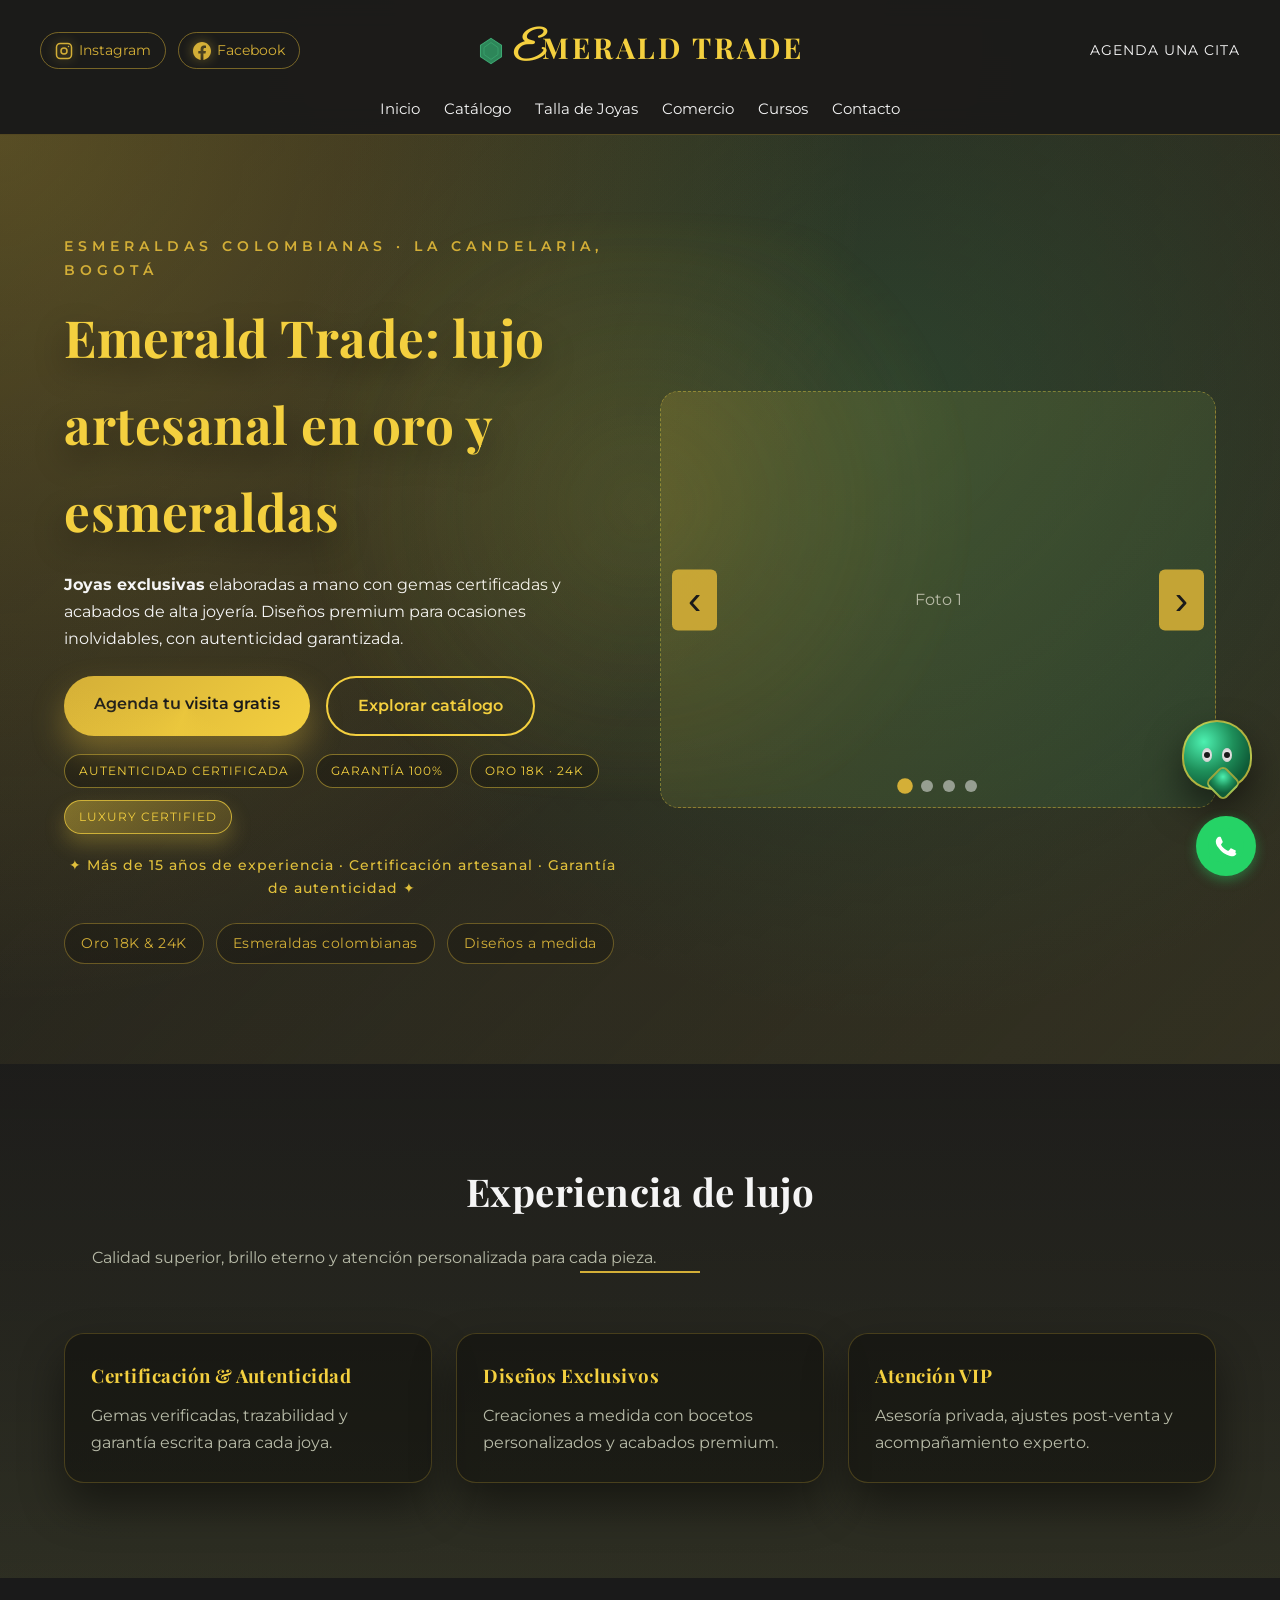
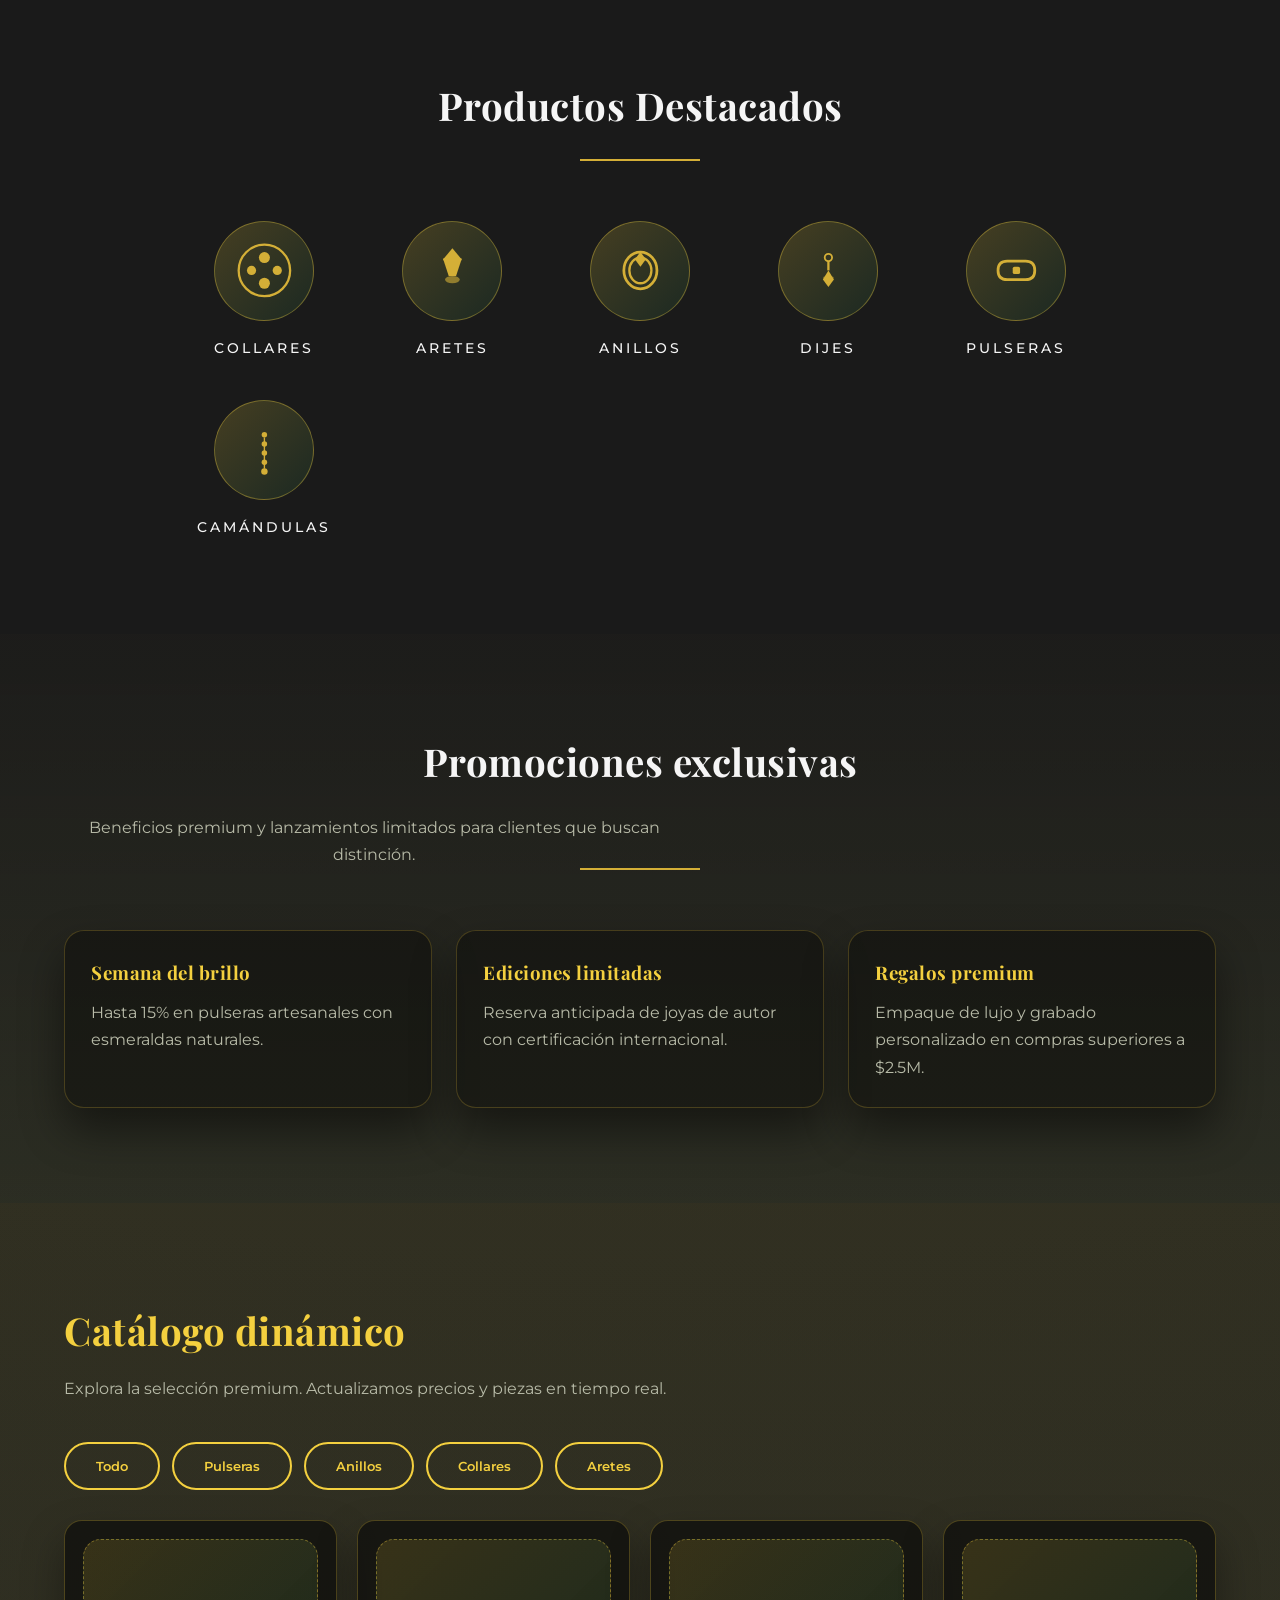
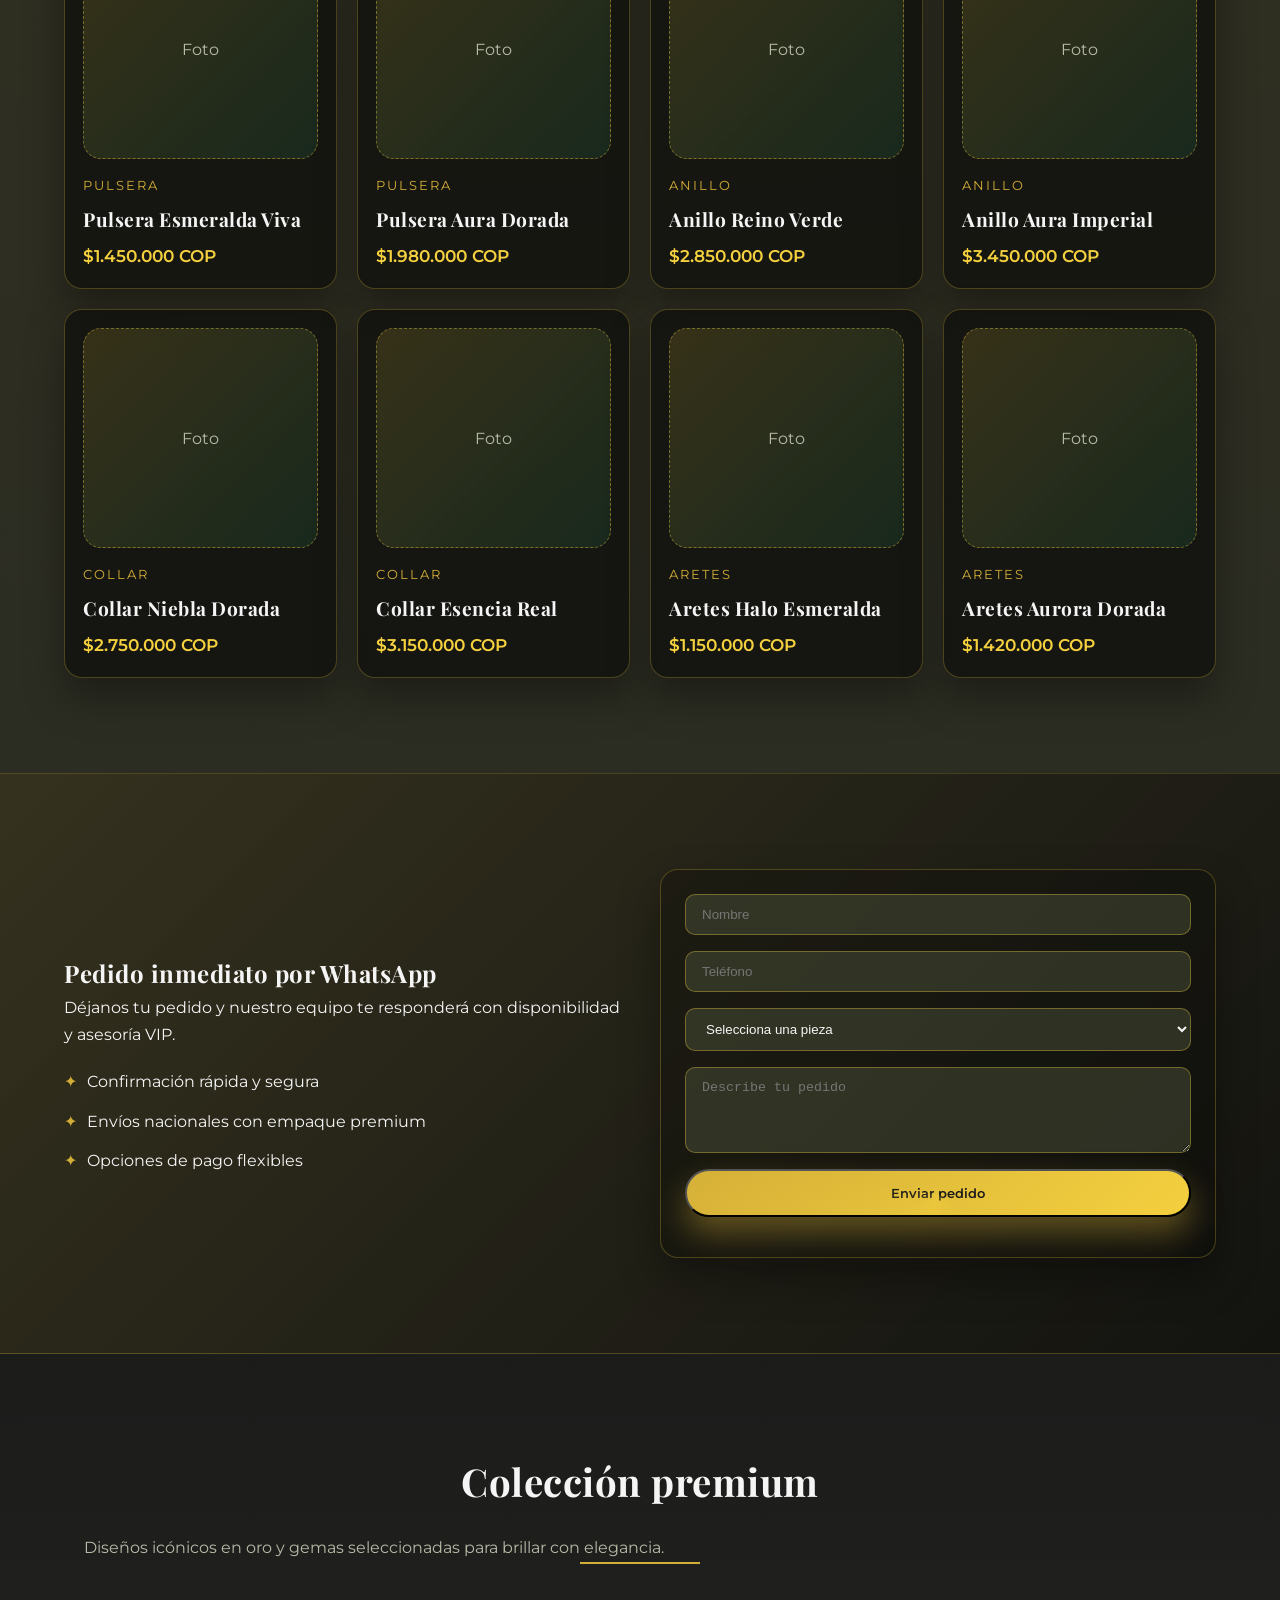
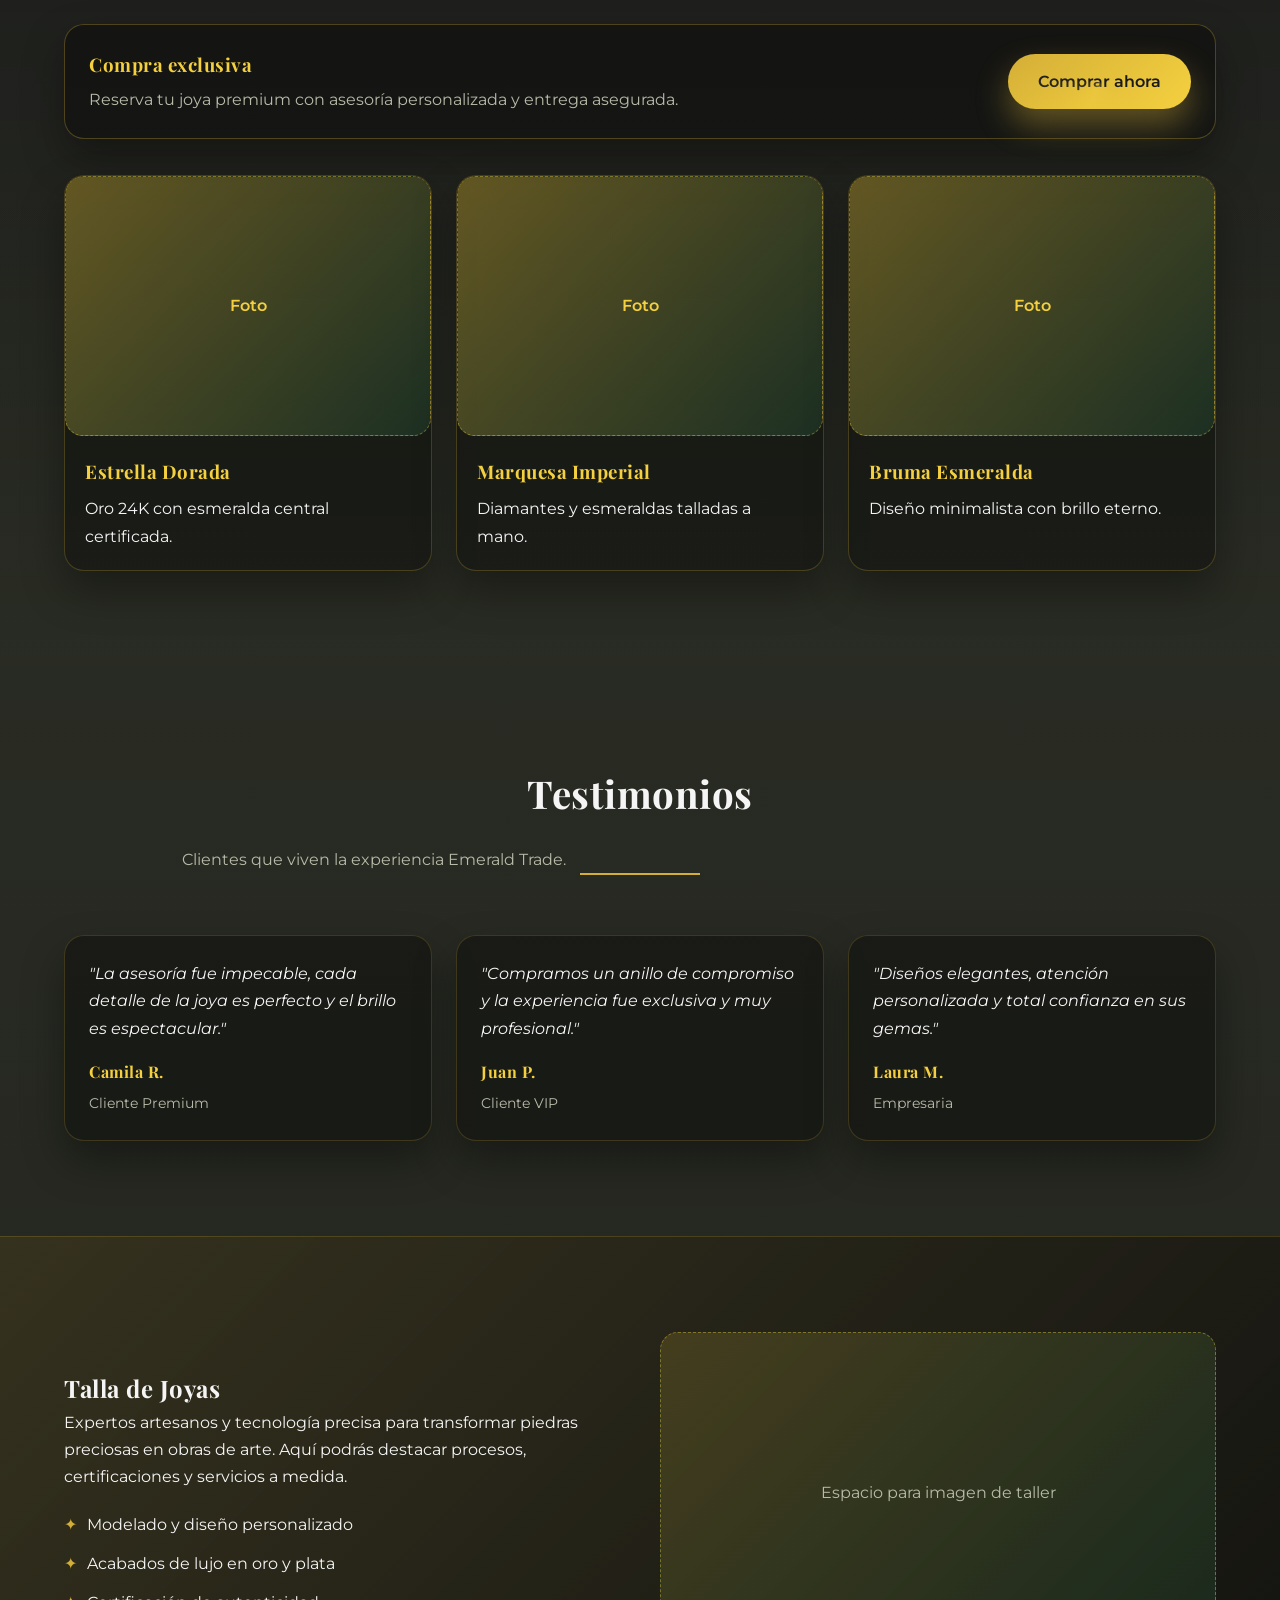
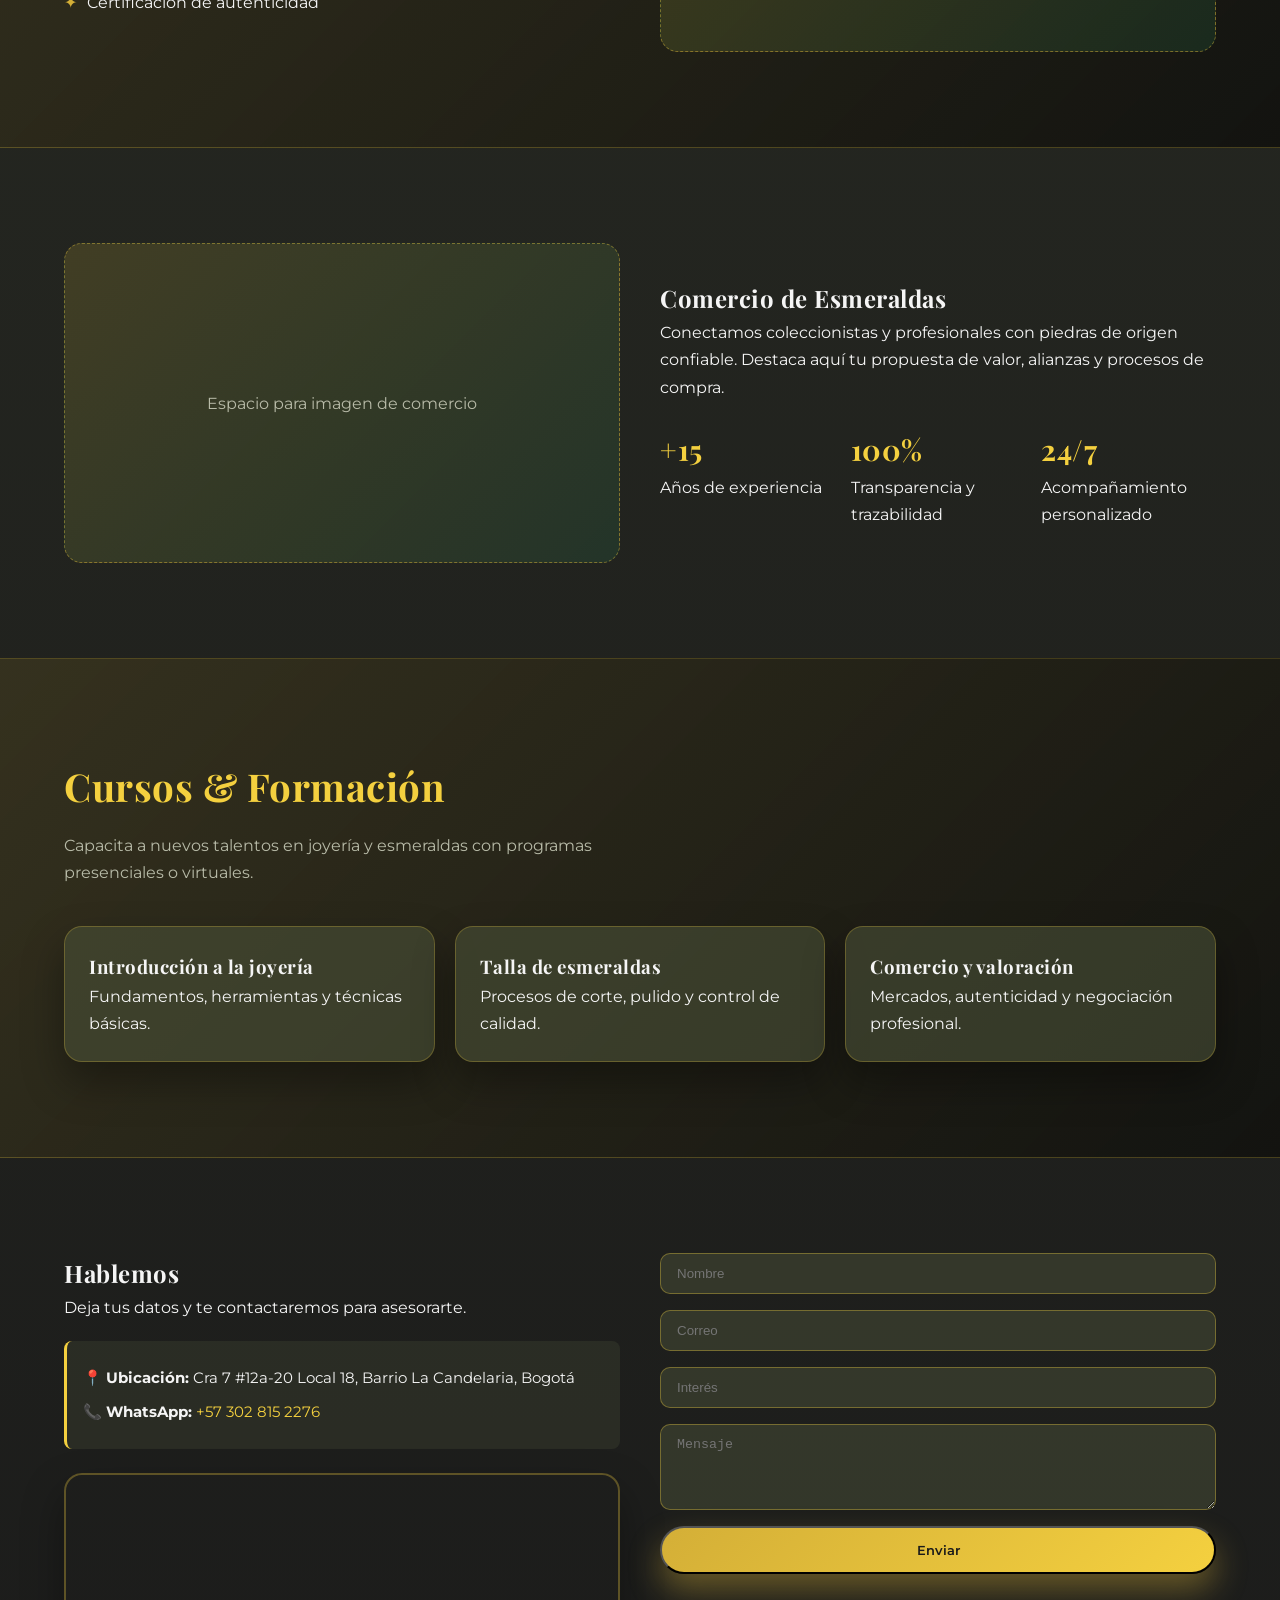
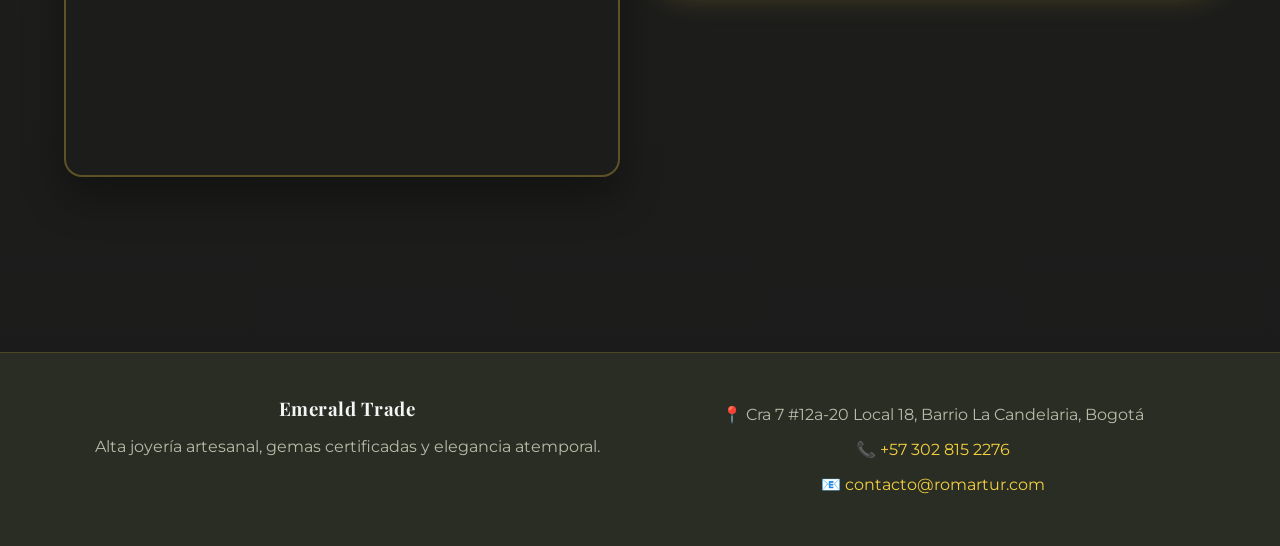
<file: index.html>
<!DOCTYPE html>
<html lang="es">
<head>
  <meta charset="UTF-8" />
  <meta name="viewport" content="width=device-width, initial-scale=1.0" />
  
  <!-- SEO Meta Tags -->
  <title>Emerald Trade | Joyería, Esmeraldas y Cursos en Bogotá | La Candelaria</title>
  <meta name="description" content="Emerald Trade - Expertos en talla de joyas, comercio de esmeraldas colombianas y cursos de joyería. Ubicados en La Candelaria, Bogotá. Cra 7 #12a-20 Local 18." />
  <meta name="keywords" content="joyería bogotá, esmeraldas colombianas, talla de joyas, cursos joyería, anillos, collares, aretes, dijes, pulseras, camándulas, la candelaria, joyería artesanal" />
  <meta name="author" content="Emerald Trade" />
  <meta name="robots" content="index, follow" />
  <link rel="canonical" href="https://romartur.vercel.app" />
  <link rel="sitemap" type="application/xml" title="Sitemap" href="/sitemap.xml" />
  
  <!-- Open Graph / Facebook -->
  <meta property="og:type" content="website" />
  <meta property="og:url" content="https://romartur.vercel.app" />
  <meta property="og:title" content="Emerald Trade | Joyería y Esmeraldas en Bogotá" />
  <meta property="og:description" content="Talla de joyas, comercio de esmeraldas colombianas y cursos profesionales. Visítanos en La Candelaria, Bogotá." />
  <meta property="og:image" content="https://romartur.vercel.app/og-image.jpg" />
  <meta property="og:locale" content="es_CO" />
  <meta property="og:site_name" content="Emerald Trade" />
  
  <!-- Twitter -->
  <meta name="twitter:card" content="summary_large_image" />
  <meta name="twitter:url" content="https://romartur.vercel.app" />
  <meta name="twitter:title" content="Emerald Trade | Joyería y Esmeraldas en Bogotá" />
  <meta name="twitter:description" content="Talla de joyas, comercio de esmeraldas colombianas y cursos profesionales en La Candelaria, Bogotá." />
  <meta name="twitter:image" content="https://romartur.vercel.app/og-image.jpg" />
  
  <!-- Additional Meta Tags -->
  <meta name="theme-color" content="#6B7456" />
  <meta name="apple-mobile-web-app-capable" content="yes" />
  <meta name="apple-mobile-web-app-status-bar-style" content="black-translucent" />
  <meta name="format-detection" content="telephone=no" />
  
  <!-- Geo Tags -->
  <meta name="geo.region" content="CO-DC" />
  <meta name="geo.placename" content="Bogotá" />
  <meta name="geo.position" content="4.5979;-74.072" />
  <meta name="ICBM" content="4.5979, -74.072" />
  
  <!-- Favicons -->
  <link rel="icon" type="image/svg+xml" href="favicon.svg" />
  <link rel="preload" href="css/styles.css" as="style" />
  <link rel="dns-prefetch" href="https://fonts.googleapis.com" />
  <link rel="dns-prefetch" href="https://fonts.gstatic.com" />
  
  <link rel="preconnect" href="https://fonts.googleapis.com" />
  <link rel="preconnect" href="https://fonts.gstatic.com" crossorigin />
  <link
    href="https://fonts.googleapis.com/css2?family=Bebas+Neue&family=Great+Vibes&family=Montserrat:wght@300;400;500;600&family=Playfair+Display:wght@400;500;600;700&display=swap"
    rel="stylesheet"
    media="print"
    onload="this.media='all'"
  />
  <noscript>
    <link
      href="https://fonts.googleapis.com/css2?family=Bebas+Neue&family=Great+Vibes&family=Montserrat:wght@300;400;500;600&family=Playfair+Display:wght@400;500;600;700&display=swap"
      rel="stylesheet"
    />
  </noscript>
  <link rel="stylesheet" href="css/styles.css" />
  
  <!-- Google Analytics -->
  <script async src="https://www.googletagmanager.com/gtag/js?id=G-XXXXXXXXXX"></script>
  <script>
    window.dataLayer = window.dataLayer || [];
    function gtag(){dataLayer.push(arguments);}
    gtag('js', new Date());
    gtag('config', 'G-XXXXXXXXXX', {
      'anonymize_ip': true,
      'cookie_flags': 'SameSite=None;Secure'
    });
  </script>
  
  <!-- JSON-LD Schema Markup for Local Business -->
  <script type="application/ld+json">
  {
    "@context": "https://schema.org",
    "@type": "JewelryStore",
    "name": "Emerald Trade",
    "description": "Expertos en talla de joyas, comercio de esmeraldas colombianas y cursos de joyería en Bogotá",
    "image": "https://romartur.vercel.app/og-image.jpg",
    "logo": "https://romartur.vercel.app/favicon.svg",
    "url": "https://romartur.vercel.app",
    "telephone": "+573028152276",
    "email": "contacto@romartur.com",
    "address": {
      "@type": "PostalAddress",
      "streetAddress": "Cra 7 #12a-20 Local 18",
      "addressLocality": "Bogotá",
      "addressRegion": "Cundinamarca",
      "postalCode": "111711",
      "addressCountry": "CO"
    },
    "geo": {
      "@type": "GeoCoordinates",
      "latitude": "4.5979",
      "longitude": "-74.072"
    },
    "openingHoursSpecification": [
      {
        "@type": "OpeningHoursSpecification",
        "dayOfWeek": ["Monday", "Tuesday", "Wednesday", "Thursday", "Friday"],
        "opens": "09:00",
        "closes": "18:00"
      },
      {
        "@type": "OpeningHoursSpecification",
        "dayOfWeek": "Saturday",
        "opens": "09:00",
        "closes": "14:00"
      }
    ],
    "priceRange": "$$",
    "currenciesAccepted": "COP",
    "paymentAccepted": "Cash, Credit Card, Debit Card",
    "areaServed": {
      "@type": "City",
      "name": "Bogotá"
    },
    "sameAs": [
      "https://instagram.com/romartur",
      "https://facebook.com/romartur"
    ],
    "hasOfferCatalog": {
      "@type": "OfferCatalog",
      "name": "Catálogo de Joyas y Esmeraldas",
      "itemListElement": [
        {
          "@type": "Offer",
          "itemOffered": {
            "@type": "Product",
            "name": "Anillos de Esmeralda",
            "description": "Anillos artesanales con esmeraldas colombianas auténticas"
          }
        },
        {
          "@type": "Offer",
          "itemOffered": {
            "@type": "Product",
            "name": "Collares",
            "description": "Collares de oro y plata con piedras preciosas"
          }
        },
        {
          "@type": "Offer",
          "itemOffered": {
            "@type": "Product",
            "name": "Aretes",
            "description": "Aretes elegantes con diseños únicos"
          }
        }
      ]
    },
    "makesOffer": [
      {
        "@type": "Offer",
        "itemOffered": {
          "@type": "Service",
          "name": "Talla de Joyas",
          "description": "Servicio profesional de talla y diseño de joyas a medida"
        }
      },
      {
        "@type": "Offer",
        "itemOffered": {
          "@type": "EducationalOccupationalProgram",
          "name": "Cursos de Joyería",
          "description": "Formación profesional en joyería y trabajo con esmeraldas",
          "provider": {
            "@type": "Organization",
            "name": "Emerald Trade"
          }
        }
      }
    ],
    "aggregateRating": {
      "@type": "AggregateRating",
      "ratingValue": "4.8",
      "reviewCount": "47"
    }
  }
  </script>
</head>
<body>
  <header class="site-header">
    <div class="container header-content">
      <div class="header-top">
        <div class="header-actions">
          <div class="social-links">
            <a href="https://instagram.com/romartur" target="_blank" rel="noopener" aria-label="Instagram">
              <svg viewBox="0 0 24 24" fill="none" xmlns="http://www.w3.org/2000/svg">
                <rect x="2" y="2" width="20" height="20" rx="5" stroke="currentColor" stroke-width="2"/>
                <circle cx="12" cy="12" r="4" stroke="currentColor" stroke-width="2"/>
                <circle cx="18" cy="6" r="1" fill="currentColor"/>
              </svg>
              <span>Instagram</span>
            </a>
            <a href="https://facebook.com/romartur" target="_blank" rel="noopener" aria-label="Facebook">
              <svg viewBox="0 0 24 24" fill="none" xmlns="http://www.w3.org/2000/svg">
                <path d="M24 12C24 5.37258 18.6274 0 12 0C5.37258 0 0 5.37258 0 12C0 17.9895 4.3882 22.954 10.125 23.8542V15.4688H7.07812V12H10.125V9.35625C10.125 6.34875 11.9166 4.6875 14.6576 4.6875C15.9701 4.6875 17.3438 4.92188 17.3438 4.92188V7.875H15.8306C14.34 7.875 13.875 8.80008 13.875 9.75V12H17.2031L16.6711 15.4688H13.875V23.8542C19.6118 22.954 24 17.9895 24 12Z" fill="currentColor"/>
              </svg>
              <span>Facebook</span>
            </a>
          </div>
        </div>
        <div class="logo">
          <svg class="logo-diamond" viewBox="0 0 40 40" fill="none" xmlns="http://www.w3.org/2000/svg">
            <path d="M20 2 L35 12 L35 28 L20 38 L5 28 L5 12 Z" fill="#2d8659" stroke="#3da872" stroke-width="1.5"/>
            <path d="M20 8 L30 15 L30 25 L20 32 L10 25 L10 15 Z" fill="none" stroke="#3da872" stroke-width="1"/>
          </svg>
          <span class="logo-text">
            <span class="logo-r">E</span><span class="logo-rest">MERALD TRADE</span>
          </span>
        </div>
        <div class="header-utility">
          <a class="header-link" href="#contacto">Agenda una cita</a>
        </div>
      </div>
      <nav class="nav">
        <button class="nav-toggle" aria-label="Abrir menú">☰</button>
        <ul class="nav-links">
          <li><a href="#inicio">Inicio</a></li>
          <li><a href="#coleccion">Catálogo</a></li>
          <li><a href="#tallas">Talla de Joyas</a></li>
          <li><a href="#comercio">Comercio</a></li>
          <li><a href="#cursos">Cursos</a></li>
          <li><a href="#contacto">Contacto</a></li>
        </ul>
      </nav>
    </div>
  </header>

  <main id="inicio">
    <section class="hero">
      <div class="container hero-content">
        <div class="hero-text">
          <p class="eyebrow">Esmeraldas Colombianas · La Candelaria, Bogotá</p>
          <h1>Emerald Trade: lujo artesanal en oro y esmeraldas</h1>
          <p>
            <strong>Joyas exclusivas</strong> elaboradas a mano con gemas certificadas y acabados de alta joyería.
            Diseños premium para ocasiones inolvidables, con autenticidad garantizada.
          </p>
          <div class="hero-actions">
            <a class="btn btn-primary btn-animated" href="https://wa.me/573028152276?text=Hola%20Emerald%20Trade,%20quiero%20agendar%20una%20visita%20al%20taller" target="_blank">Agenda tu visita gratis</a>
            <a class="btn btn-secondary" href="#coleccion">Explorar catálogo</a>
          </div>
          <div class="hero-seals">
            <div class="seal">Autenticidad certificada</div>
            <div class="seal">Garantía 100%</div>
            <div class="seal">Oro 18K · 24K</div>
            <div class="seal seal-gold">Luxury Certified</div>
          </div>
          <p class="hero-trust">✦ Más de 15 años de experiencia · Certificación artesanal · Garantía de autenticidad ✦</p>
          <div class="hero-badges">
            <span>Oro 18K & 24K</span>
            <span>Esmeraldas colombianas</span>
            <span>Diseños a medida</span>
          </div>
        </div>
        <div class="carousel">
          <div class="carousel-track">
            <div class="carousel-slide placeholder active" role="img" aria-label="Imagen 1 del carrusel">Foto 1</div>
            <div class="carousel-slide placeholder" role="img" aria-label="Imagen 2 del carrusel" loading="lazy">Foto 2</div>
            <div class="carousel-slide placeholder" role="img" aria-label="Imagen 3 del carrusel" loading="lazy">Foto 3</div>
            <div class="carousel-slide placeholder" role="img" aria-label="Imagen 4 del carrusel" loading="lazy">Foto 4</div>
          </div>
          <button class="carousel-btn carousel-prev" aria-label="Anterior">‹</button>
          <button class="carousel-btn carousel-next" aria-label="Siguiente">›</button>
          <div class="carousel-indicators" role="tablist" aria-label="Indicadores de carrusel">
            <span class="indicator active" data-slide="0" role="tab" aria-label="Ir a imagen 1"></span>
            <span class="indicator" data-slide="1" role="tab" aria-label="Ir a imagen 2"></span>
            <span class="indicator" data-slide="2" role="tab" aria-label="Ir a imagen 3"></span>
            <span class="indicator" data-slide="3" role="tab" aria-label="Ir a imagen 4"></span>
          </div>
        </div>
      </div>
    </section>

    <section id="lujo" class="section luxury-section">
      <div class="container">
        <div class="section-header centered">
          <h2>Experiencia de lujo</h2>
          <p>Calidad superior, brillo eterno y atención personalizada para cada pieza.</p>
          <div class="divider"></div>
        </div>
        <div class="luxury-grid">
          <article class="luxury-card">
            <h3>Certificación & Autenticidad</h3>
            <p>Gemas verificadas, trazabilidad y garantía escrita para cada joya.</p>
          </article>
          <article class="luxury-card">
            <h3>Diseños Exclusivos</h3>
            <p>Creaciones a medida con bocetos personalizados y acabados premium.</p>
          </article>
          <article class="luxury-card">
            <h3>Atención VIP</h3>
            <p>Asesoría privada, ajustes post-venta y acompañamiento experto.</p>
          </article>
        </div>
      </div>
    </section>

    <section id="destacados" class="section featured-section">
      <div class="container">
        <div class="section-header centered">
          <h2>Productos Destacados</h2>
          <div class="divider"></div>
        </div>
        <div class="categories-grid">
          <a href="collares.html" class="category-item">
            <div class="category-icon">
              <svg viewBox="0 0 64 64" fill="none" xmlns="http://www.w3.org/2000/svg">
                <circle cx="32" cy="32" r="28" stroke="currentColor" stroke-width="2.5"/>
                <circle cx="32" cy="18" r="6" fill="currentColor"/>
                <circle cx="18" cy="32" r="5" fill="currentColor"/>
                <circle cx="46" cy="32" r="5" fill="currentColor"/>
                <circle cx="32" cy="46" r="6" fill="currentColor"/>
              </svg>
            </div>
            <p class="category-name">COLLARES</p>
          </a>
          <a href="aretes.html" class="category-item">
            <div class="category-icon">
              <svg viewBox="0 0 64 64" fill="none" xmlns="http://www.w3.org/2000/svg">
                <path d="M32 8 L22 20 L28 38 L36 38 L42 20 Z" fill="currentColor"/>
                <ellipse cx="32" cy="42" rx="8" ry="4" fill="currentColor" opacity="0.6"/>
                <line x1="22" y1="20" x2="42" y2="20" stroke="currentColor" stroke-width="2"/>
              </svg>
            </div>
            <p class="category-name">ARETES</p>
          </a>
          <a href="anillos.html" class="category-item">
            <div class="category-icon">
              <svg viewBox="0 0 64 64" fill="none" xmlns="http://www.w3.org/2000/svg">
                <ellipse cx="32" cy="32" rx="18" ry="20" stroke="currentColor" stroke-width="3"/>
                <ellipse cx="32" cy="32" rx="12" ry="14" stroke="currentColor" stroke-width="2.5"/>
                <path d="M32 12 L38 20 L32 28 L26 20 Z" fill="currentColor"/>
              </svg>
            </div>
            <p class="category-name">ANILLOS</p>
          </a>
          <a href="dijes.html" class="category-item">
            <div class="category-icon">
              <svg viewBox="0 0 64 64" fill="none" xmlns="http://www.w3.org/2000/svg">
                <circle cx="32" cy="18" r="4" stroke="currentColor" stroke-width="2"/>
                <path d="M32 22 L32 32" stroke="currentColor" stroke-width="2.5"/>
                <path d="M32 32 L26 42 L32 50 L38 42 Z" fill="currentColor"/>
                <ellipse cx="32" cy="40" rx="6" ry="2" fill="currentColor" opacity="0.4"/>
              </svg>
            </div>
            <p class="category-name">DIJES</p>
          </a>
          <a href="pulseras.html" class="category-item">
            <div class="category-icon">
              <svg viewBox="0 0 64 64" fill="none" xmlns="http://www.w3.org/2000/svg">
                <path d="M12 32 Q12 22, 22 22 L42 22 Q52 22, 52 32 Q52 42, 42 42 L22 42 Q12 42, 12 32 Z" stroke="currentColor" stroke-width="3" fill="none"/>
                <rect x="28" y="28" width="8" height="8" rx="2" fill="currentColor"/>
              </svg>
            </div>
            <p class="category-name">PULSERAS</p>
          </a>
          <a href="camandulas.html" class="category-item">
            <div class="category-icon">
              <svg viewBox="0 0 64 64" fill="none" xmlns="http://www.w3.org/2000/svg">
                <circle cx="32" cy="16" r="3" fill="currentColor"/>
                <circle cx="32" cy="26" r="3" fill="currentColor"/>
                <circle cx="32" cy="36" r="3" fill="currentColor"/>
                <circle cx="32" cy="46" r="3" fill="currentColor"/>
                <circle cx="32" cy="56" r="3.5" fill="currentColor"/>
                <line x1="32" y1="19" x2="32" y2="53" stroke="currentColor" stroke-width="1.5"/>
              </svg>
            </div>
            <p class="category-name">CAMÁNDULAS</p>
          </a>
        </div>
      </div>
    </section>

    <section id="promociones" class="section luxury-section">
      <div class="container">
        <div class="section-header centered">
          <h2>Promociones exclusivas</h2>
          <p>Beneficios premium y lanzamientos limitados para clientes que buscan distinción.</p>
          <div class="divider"></div>
        </div>
        <div class="luxury-grid">
          <article class="luxury-card">
            <h3>Semana del brillo</h3>
            <p>Hasta 15% en pulseras artesanales con esmeraldas naturales.</p>
          </article>
          <article class="luxury-card">
            <h3>Ediciones limitadas</h3>
            <p>Reserva anticipada de joyas de autor con certificación internacional.</p>
          </article>
          <article class="luxury-card">
            <h3>Regalos premium</h3>
            <p>Empaque de lujo y grabado personalizado en compras superiores a $2.5M.</p>
          </article>
        </div>
      </div>
    </section>

    <section id="coleccion" class="section">
      <div class="container">
        <div class="section-header">
          <h2>Catálogo dinámico</h2>
          <p>Explora la selección premium. Actualizamos precios y piezas en tiempo real.</p>
        </div>
        <div class="catalog-controls">
          <button class="btn btn-secondary catalog-filter" data-filter="all">Todo</button>
          <button class="btn btn-secondary catalog-filter" data-filter="pulsera">Pulseras</button>
          <button class="btn btn-secondary catalog-filter" data-filter="anillo">Anillos</button>
          <button class="btn btn-secondary catalog-filter" data-filter="collar">Collares</button>
          <button class="btn btn-secondary catalog-filter" data-filter="aretes">Aretes</button>
        </div>
        <div class="grid product-grid" id="dynamic-catalog"></div>
      </div>
    </section>

    <section id="pedido" class="section dark">
      <div class="container split">
        <div>
          <h2>Pedido inmediato por WhatsApp</h2>
          <p>Déjanos tu pedido y nuestro equipo te responderá con disponibilidad y asesoría VIP.</p>
          <ul class="list">
            <li>Confirmación rápida y segura</li>
            <li>Envíos nacionales con empaque premium</li>
            <li>Opciones de pago flexibles</li>
          </ul>
        </div>
        <form class="order-form" id="order-form">
          <input type="text" name="nombre" placeholder="Nombre" required />
          <input type="tel" name="telefono" placeholder="Teléfono" required />
          <select name="producto" required>
            <option value="">Selecciona una pieza</option>
            <option value="Pulsera artesanal">Pulsera artesanal</option>
            <option value="Pulsera premium">Pulsera premium</option>
            <option value="Anillo de compromiso">Anillo de compromiso</option>
            <option value="Collar exclusivo">Collar exclusivo</option>
          </select>
          <textarea rows="4" name="mensaje" placeholder="Describe tu pedido" required></textarea>
          <button class="btn btn-primary btn-animated" type="submit">Enviar pedido</button>
          <p class="form-status" aria-live="polite"></p>
        </form>
      </div>
    </section>

    <section id="coleccion-premium" class="section luxury-section">
      <div class="container">
        <div class="section-header centered">
          <h2>Colección premium</h2>
          <p>Diseños icónicos en oro y gemas seleccionadas para brillar con elegancia.</p>
          <div class="divider"></div>
        </div>
        <div class="cta-luxury">
          <div>
            <h3>Compra exclusiva</h3>
            <p>Reserva tu joya premium con asesoría personalizada y entrega asegurada.</p>
          </div>
          <a class="btn btn-primary btn-animated" href="https://wa.me/573028152276?text=Hola%20Emerald%20Trade,%20quiero%20comprar%20una%20joya%20premium" target="_blank">Comprar ahora</a>
        </div>
        <div class="gallery-grid">
          <div class="gallery-item">
            <div class="gallery-image placeholder">Foto</div>
            <div class="gallery-info">
              <h3>Estrella Dorada</h3>
              <p>Oro 24K con esmeralda central certificada.</p>
            </div>
          </div>
          <div class="gallery-item">
            <div class="gallery-image placeholder">Foto</div>
            <div class="gallery-info">
              <h3>Marquesa Imperial</h3>
              <p>Diamantes y esmeraldas talladas a mano.</p>
            </div>
          </div>
          <div class="gallery-item">
            <div class="gallery-image placeholder">Foto</div>
            <div class="gallery-info">
              <h3>Bruma Esmeralda</h3>
              <p>Diseño minimalista con brillo eterno.</p>
            </div>
          </div>
        </div>
      </div>
    </section>

    <section id="testimonios" class="section">
      <div class="container">
        <div class="section-header centered">
          <h2>Testimonios</h2>
          <p>Clientes que viven la experiencia Emerald Trade.</p>
          <div class="divider"></div>
        </div>
        <div class="testimonials-grid">
          <article class="testimonial-card">
            <p>"La asesoría fue impecable, cada detalle de la joya es perfecto y el brillo es espectacular."</p>
            <h4>Camila R.</h4>
            <span>Cliente Premium</span>
          </article>
          <article class="testimonial-card">
            <p>"Compramos un anillo de compromiso y la experiencia fue exclusiva y muy profesional."</p>
            <h4>Juan P.</h4>
            <span>Cliente VIP</span>
          </article>
          <article class="testimonial-card">
            <p>"Diseños elegantes, atención personalizada y total confianza en sus gemas."</p>
            <h4>Laura M.</h4>
            <span>Empresaria</span>
          </article>
        </div>
      </div>
    </section>

    <section id="tallas" class="section dark">
      <div class="container split">
        <div>
          <h2>Talla de Joyas</h2>
          <p>
            Expertos artesanos y tecnología precisa para transformar piedras preciosas en obras de arte.
            Aquí podrás destacar procesos, certificaciones y servicios a medida.
          </p>
          <ul class="list">
            <li>Modelado y diseño personalizado</li>
            <li>Acabados de lujo en oro y plata</li>
            <li>Certificación de autenticidad</li>
          </ul>
        </div>
        <div class="placeholder tall-placeholder">Espacio para imagen de taller</div>
      </div>
    </section>

    <section id="comercio" class="section">
      <div class="container split">
        <div class="placeholder commerce-placeholder">Espacio para imagen de comercio</div>
        <div>
          <h2>Comercio de Esmeraldas</h2>
          <p>
            Conectamos coleccionistas y profesionales con piedras de origen confiable. Destaca aquí tu
            propuesta de valor, alianzas y procesos de compra.
          </p>
          <div class="stats">
            <div>
              <h3>+15</h3>
              <p>Años de experiencia</p>
            </div>
            <div>
              <h3>100%</h3>
              <p>Transparencia y trazabilidad</p>
            </div>
            <div>
              <h3>24/7</h3>
              <p>Acompañamiento personalizado</p>
            </div>
          </div>
        </div>
      </div>
    </section>

    <section id="cursos" class="section dark">
      <div class="container">
        <div class="section-header">
          <h2>Cursos & Formación</h2>
          <p>Capacita a nuevos talentos en joyería y esmeraldas con programas presenciales o virtuales.</p>
        </div>
        <div class="grid course-cards">
          <div class="course">
            <h3>Introducción a la joyería</h3>
            <p>Fundamentos, herramientas y técnicas básicas.</p>
          </div>
          <div class="course">
            <h3>Talla de esmeraldas</h3>
            <p>Procesos de corte, pulido y control de calidad.</p>
          </div>
          <div class="course">
            <h3>Comercio y valoración</h3>
            <p>Mercados, autenticidad y negociación profesional.</p>
          </div>
        </div>
      </div>
    </section>

    <section id="contacto" class="section">
      <div class="container contact">
        <div>
          <h2>Hablemos</h2>
          <p>Deja tus datos y te contactaremos para asesorarte.</p>
          <div class="contact-info">
            <p><strong>📍 Ubicación:</strong> Cra 7 #12a-20 Local 18, Barrio La Candelaria, Bogotá</p>
            <p><strong>📞 WhatsApp:</strong> <a href="https://wa.me/573028152276" target="_blank" rel="noopener">+57 302 815 2276</a></p>
          </div>
          <div class="map-container">
            <iframe
              src="https://www.google.com/maps/embed?pb=!1m18!1m12!1m3!1d3976.8217436!2d-74.072!3d4.5979!2m3!1f0!2f0!3f0!3m2!1i1024!2i768!4f13.1!3m3!1m2!1s0x8e3f99a7ecafffff%3A0x8ac7f1cc6e6f1111!2sCarrera%207%20%2312a-20%2C%20Bogot%C3%A1%2C%20Colombia!5e0!3m2!1ses!2sco!4v1234567890"
              width="100%"
              height="300"
              style="border:0;"
              allowfullscreen=""
              loading="lazy"
              referrerpolicy="no-referrer-when-downgrade"
              title="Ubicación de Emerald Trade en La Candelaria, Bogotá">
            </iframe>
          </div>
        </div>
        <form class="contact-form" id="contact-form">
          <input type="text" name="nombre" placeholder="Nombre" required />
          <input type="email" name="correo" placeholder="Correo" required />
          <input type="text" name="interes" placeholder="Interés" />
          <textarea rows="4" name="mensaje" placeholder="Mensaje" required></textarea>
          <button class="btn btn-primary" type="submit">Enviar</button>
          <p class="form-status" aria-live="polite"></p>
        </form>
      </div>
    </section>
  </main>

  <footer class="site-footer">
    <div class="container footer-content">
      <div>
        <h3>Emerald Trade</h3>
        <p>Alta joyería artesanal, gemas certificadas y elegancia atemporal.</p>
      </div>
      <div>
        <p>📍 Cra 7 #12a-20 Local 18, Barrio La Candelaria, Bogotá</p>
        <p>📞 <a href="tel:+573028152276">+57 302 815 2276</a></p>
        <p>📧 <a href="mailto:contacto@romartur.com">contacto@romartur.com</a></p>
      </div>
    </div>
  </footer>

  <!-- Floating WhatsApp Button -->
  <a href="https://wa.me/573028152276?text=Hola%20Emerald%20Trade,%20me%20interesa%20saber%20más%20sobre%20sus%20servicios" 
     class="whatsapp-float" 
     target="_blank" 
     rel="noopener"
     aria-label="Contactar por WhatsApp">
    <svg viewBox="0 0 32 32" fill="none" xmlns="http://www.w3.org/2000/svg">
      <path d="M16 0C7.164 0 0 7.164 0 16c0 2.828.744 5.484 2.04 7.788L0 32l8.396-2.204A15.924 15.924 0 0016 32c8.836 0 16-7.164 16-16S24.836 0 16 0z" fill="#25D366"/>
      <path d="M25.36 22.78c-.384 1.08-1.908 1.98-3.132 2.244-.828.18-1.908.324-5.544-1.188-4.656-1.932-7.668-6.612-7.896-6.912-.228-.3-1.86-2.472-1.86-4.716 0-2.244 1.176-3.348 1.596-3.804.42-.456.912-.564 1.224-.564.3 0 .612.012.876.024.276.012.648-.108.996.756.36.888 1.224 2.988 1.332 3.204.108.216.18.468.036.768-.144.3-.216.48-.432.744-.216.264-.456.588-.648.792-.216.228-.444.468-.192.912.252.444 1.116 1.836 2.4 2.976 1.644 1.464 3.024 1.92 3.456 2.136.432.216.684.18.936-.108.252-.288 1.08-1.26 1.368-1.692.288-.432.576-.36.972-.216.396.144 2.496 1.176 2.928 1.392.432.216.72.324.828.504.108.18.108 1.044-.276 2.124z" fill="#fff"/>
    </svg>
  </a>

  <div class="kilatico-chatbot" aria-live="polite">
    <button class="kilatico-bubble" type="button" aria-label="Abrir chat Kilatico">
      <span class="kilatico-eye"></span>
      <span class="kilatico-eye"></span>
    </button>
    <div class="kilatico-panel" hidden>
      <div class="kilatico-header">
        <div>
          <h4>Kilatico</h4>
          <span>Asistente premium</span>
        </div>
        <div class="kilatico-lang">
          <button class="lang-btn active" data-lang="es">ES</button>
          <button class="lang-btn" data-lang="en">EN</button>
        </div>
      </div>
      <div class="kilatico-body">
        <div class="kilatico-message bot">Hola, soy Kilatico ✨ ¿Quieres verte exclusivo y elegante con algo único y artesanal?</div>
      </div>
      <div class="kilatico-footer">
        <div class="kilatico-inputs">
          <select id="kilatico-product" aria-label="Tipo de joya">
            <option value="pulseras">Pulsera</option>
            <option value="anillos">Anillo</option>
            <option value="collares">Collar</option>
            <option value="aretes">Aretes</option>
          </select>
          <input id="kilatico-budget" type="text" placeholder="Presupuesto" />
          <select id="kilatico-custom">
            <option value="si">¿Joya personalizada? Sí</option>
            <option value="no">¿Joya personalizada? No</option>
          </select>
        </div>
        <button class="btn btn-secondary kilatico-cta" type="button">Contáctanos</button>
      </div>
    </div>
  </div>

  <script src="js/main.js" defer></script>
</body>
</html>
</file>
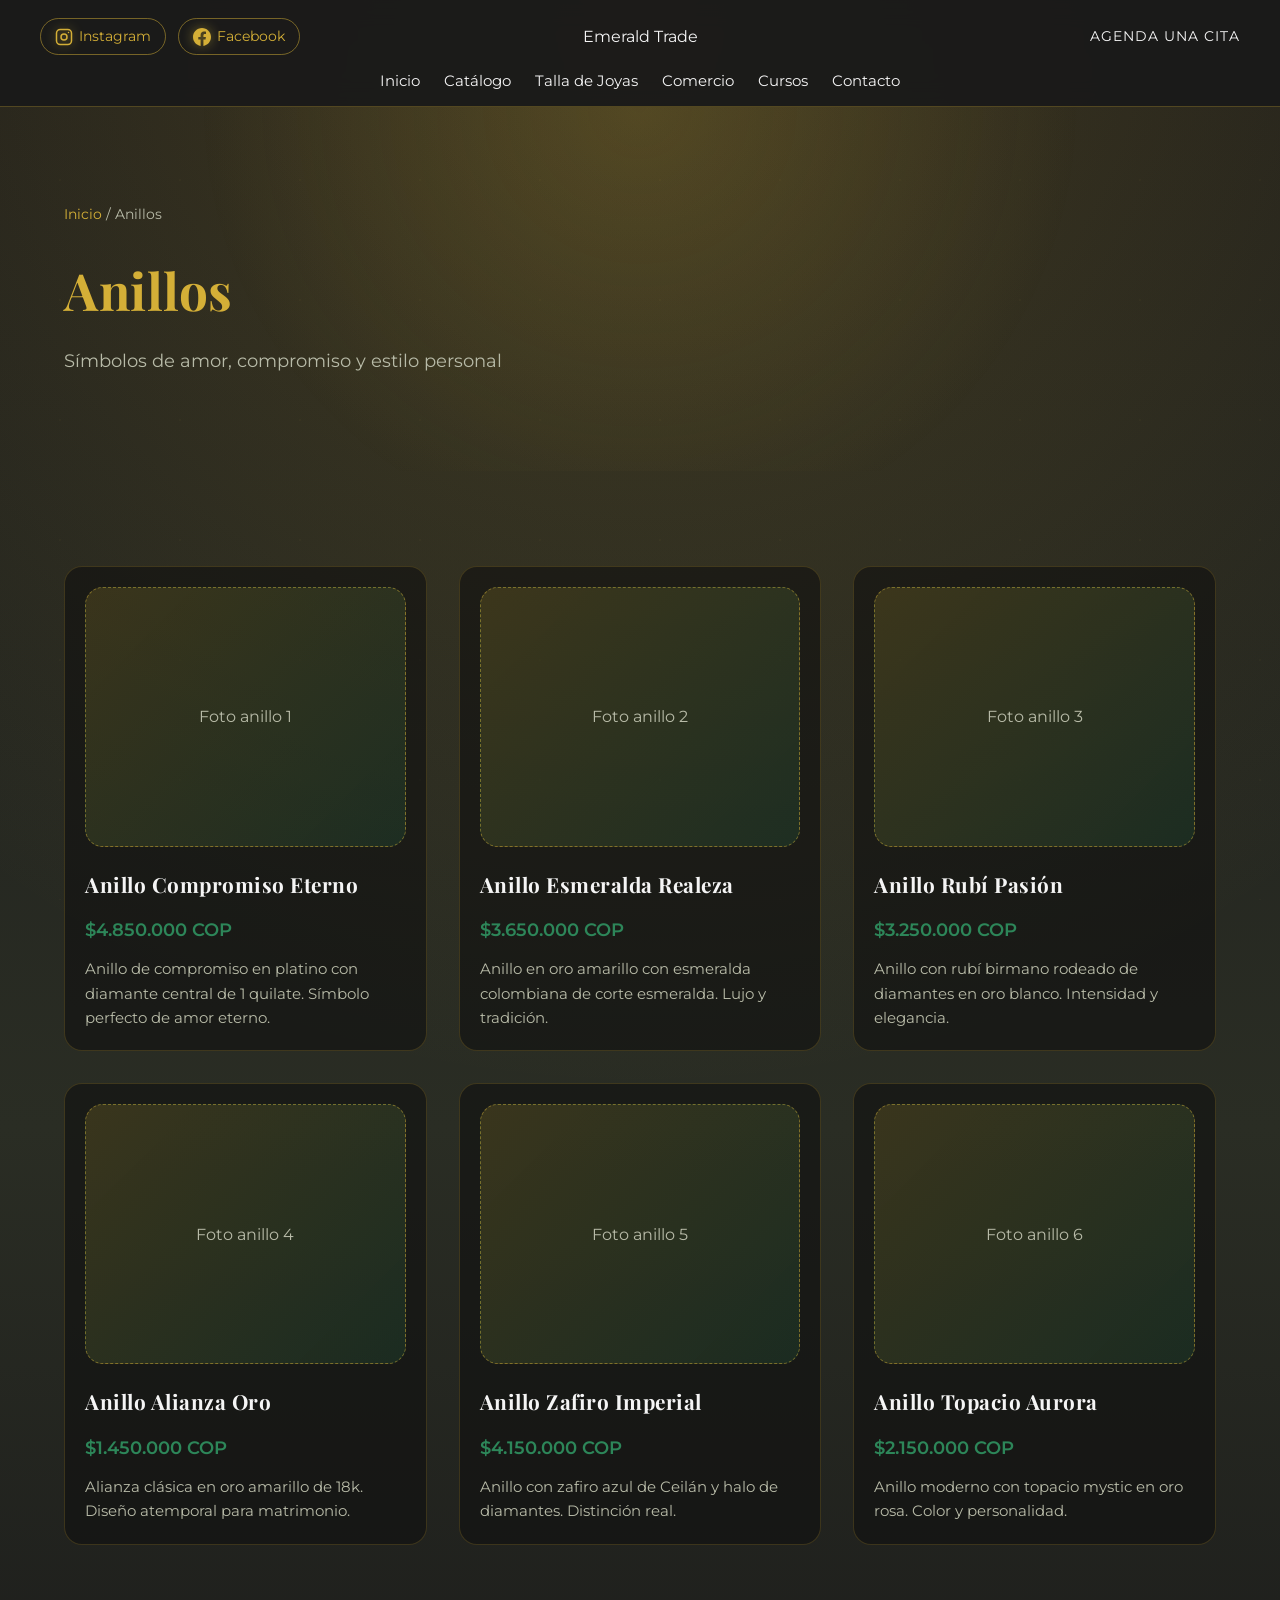
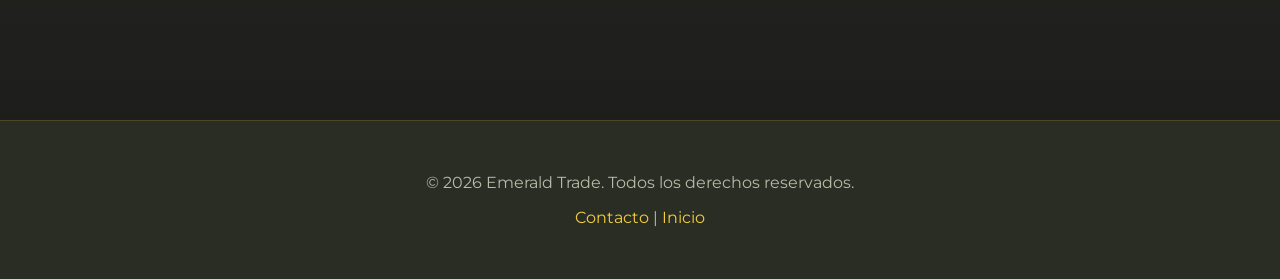
<file: anillos.html>
<!DOCTYPE html>
<html lang="es">
<head>
  <meta charset="UTF-8" />
  <meta name="viewport" content="width=device-width, initial-scale=1.0" />
  <title>Anillos | Emerald Trade</title>
  <link rel="preconnect" href="https://fonts.googleapis.com" />
  <link rel="preconnect" href="https://fonts.gstatic.com" crossorigin />
  <link
    href="https://fonts.googleapis.com/css2?family=Bebas+Neue&family=Great+Vibes&family=Montserrat:wght@300;400;500;600&family=Playfair+Display:wght@400;500;600;700&display=swap"
    rel="stylesheet"
  />
  <link rel="stylesheet" href="css/styles.css" />
</head>
<body>
  <header class="site-header">
    <div class="container header-content">
      <div class="header-top">
        <div class="header-actions">
          <div class="social-links">
            <a href="https://instagram.com/romartur" target="_blank" rel="noopener" aria-label="Instagram">
              <svg viewBox="0 0 24 24" fill="none" xmlns="http://www.w3.org/2000/svg">
                <rect x="2" y="2" width="20" height="20" rx="5" stroke="currentColor" stroke-width="2"/>
                <circle cx="12" cy="12" r="4" stroke="currentColor" stroke-width="2"/>
                <circle cx="18" cy="6" r="1" fill="currentColor"/>
              </svg>
              <span>Instagram</span>
            </a>
            <a href="https://facebook.com/romartur" target="_blank" rel="noopener" aria-label="Facebook">
              <svg viewBox="0 0 24 24" fill="none" xmlns="http://www.w3.org/2000/svg">
                <path d="M24 12C24 5.37258 18.6274 0 12 0C5.37258 0 0 5.37258 0 12C0 17.9895 4.3882 22.954 10.125 23.8542V15.4688H7.07812V12H10.125V9.35625C10.125 6.34875 11.9166 4.6875 14.6576 4.6875C15.9701 4.6875 17.3438 4.92188 17.3438 4.92188V7.875H15.8306C14.34 7.875 13.875 8.80008 13.875 9.75V12H17.2031L16.6711 15.4688H13.875V23.8542C19.6118 22.954 24 17.9895 24 12Z" fill="currentColor"/>
              </svg>
              <span>Facebook</span>
            </a>
          </div>
        </div>
        <div class="logo"><a href="index.html" style="color: inherit; text-decoration: none;">Emerald Trade</a></div>
        <div class="header-utility">
          <a class="header-link" href="index.html#contacto">Agenda una cita</a>
        </div>
      </div>
      <nav class="nav">
        <button class="nav-toggle" aria-label="Abrir menú">☰</button>
        <ul class="nav-links">
          <li><a href="index.html#inicio">Inicio</a></li>
          <li><a href="index.html#coleccion">Catálogo</a></li>
          <li><a href="index.html#tallas">Talla de Joyas</a></li>
          <li><a href="index.html#comercio">Comercio</a></li>
          <li><a href="index.html#cursos">Cursos</a></li>
          <li><a href="index.html#contacto">Contacto</a></li>
        </ul>
      </nav>
    </div>
  </header>

  <main>
    <section class="section catalog-hero">
      <div class="container">
        <div class="breadcrumb">
          <a href="index.html">Inicio</a> / <span>Anillos</span>
        </div>
        <h1>Anillos</h1>
        <p class="catalog-intro">Símbolos de amor, compromiso y estilo personal</p>
      </div>
    </section>

    <section class="section">
      <div class="container">
        <div class="catalog-grid">
          <article class="catalog-item">
            <div class="catalog-image placeholder">Foto anillo 1</div>
            <div class="catalog-details">
              <h3>Anillo Compromiso Eterno</h3>
              <p class="catalog-price">$4.850.000 COP</p>
              <p class="catalog-legend">Anillo de compromiso en platino con diamante central de 1 quilate. Símbolo perfecto de amor eterno.</p>
            </div>
          </article>

          <article class="catalog-item">
            <div class="catalog-image placeholder">Foto anillo 2</div>
            <div class="catalog-details">
              <h3>Anillo Esmeralda Realeza</h3>
              <p class="catalog-price">$3.650.000 COP</p>
              <p class="catalog-legend">Anillo en oro amarillo con esmeralda colombiana de corte esmeralda. Lujo y tradición.</p>
            </div>
          </article>

          <article class="catalog-item">
            <div class="catalog-image placeholder">Foto anillo 3</div>
            <div class="catalog-details">
              <h3>Anillo Rubí Pasión</h3>
              <p class="catalog-price">$3.250.000 COP</p>
              <p class="catalog-legend">Anillo con rubí birmano rodeado de diamantes en oro blanco. Intensidad y elegancia.</p>
            </div>
          </article>

          <article class="catalog-item">
            <div class="catalog-image placeholder">Foto anillo 4</div>
            <div class="catalog-details">
              <h3>Anillo Alianza Oro</h3>
              <p class="catalog-price">$1.450.000 COP</p>
              <p class="catalog-legend">Alianza clásica en oro amarillo de 18k. Diseño atemporal para matrimonio.</p>
            </div>
          </article>

          <article class="catalog-item">
            <div class="catalog-image placeholder">Foto anillo 5</div>
            <div class="catalog-details">
              <h3>Anillo Zafiro Imperial</h3>
              <p class="catalog-price">$4.150.000 COP</p>
              <p class="catalog-legend">Anillo con zafiro azul de Ceilán y halo de diamantes. Distinción real.</p>
            </div>
          </article>

          <article class="catalog-item">
            <div class="catalog-image placeholder">Foto anillo 6</div>
            <div class="catalog-details">
              <h3>Anillo Topacio Aurora</h3>
              <p class="catalog-price">$2.150.000 COP</p>
              <p class="catalog-legend">Anillo moderno con topacio mystic en oro rosa. Color y personalidad.</p>
            </div>
          </article>
        </div>
      </div>
    </section>
  </main>

  <footer class="site-footer">
    <div class="container">
      <p>&copy; 2026 Emerald Trade. Todos los derechos reservados.</p>
      <p><a href="index.html#contacto">Contacto</a> | <a href="index.html">Inicio</a></p>
    </div>
  </footer>

  <script src="js/main.js"></script>
</body>
</html>
</file>
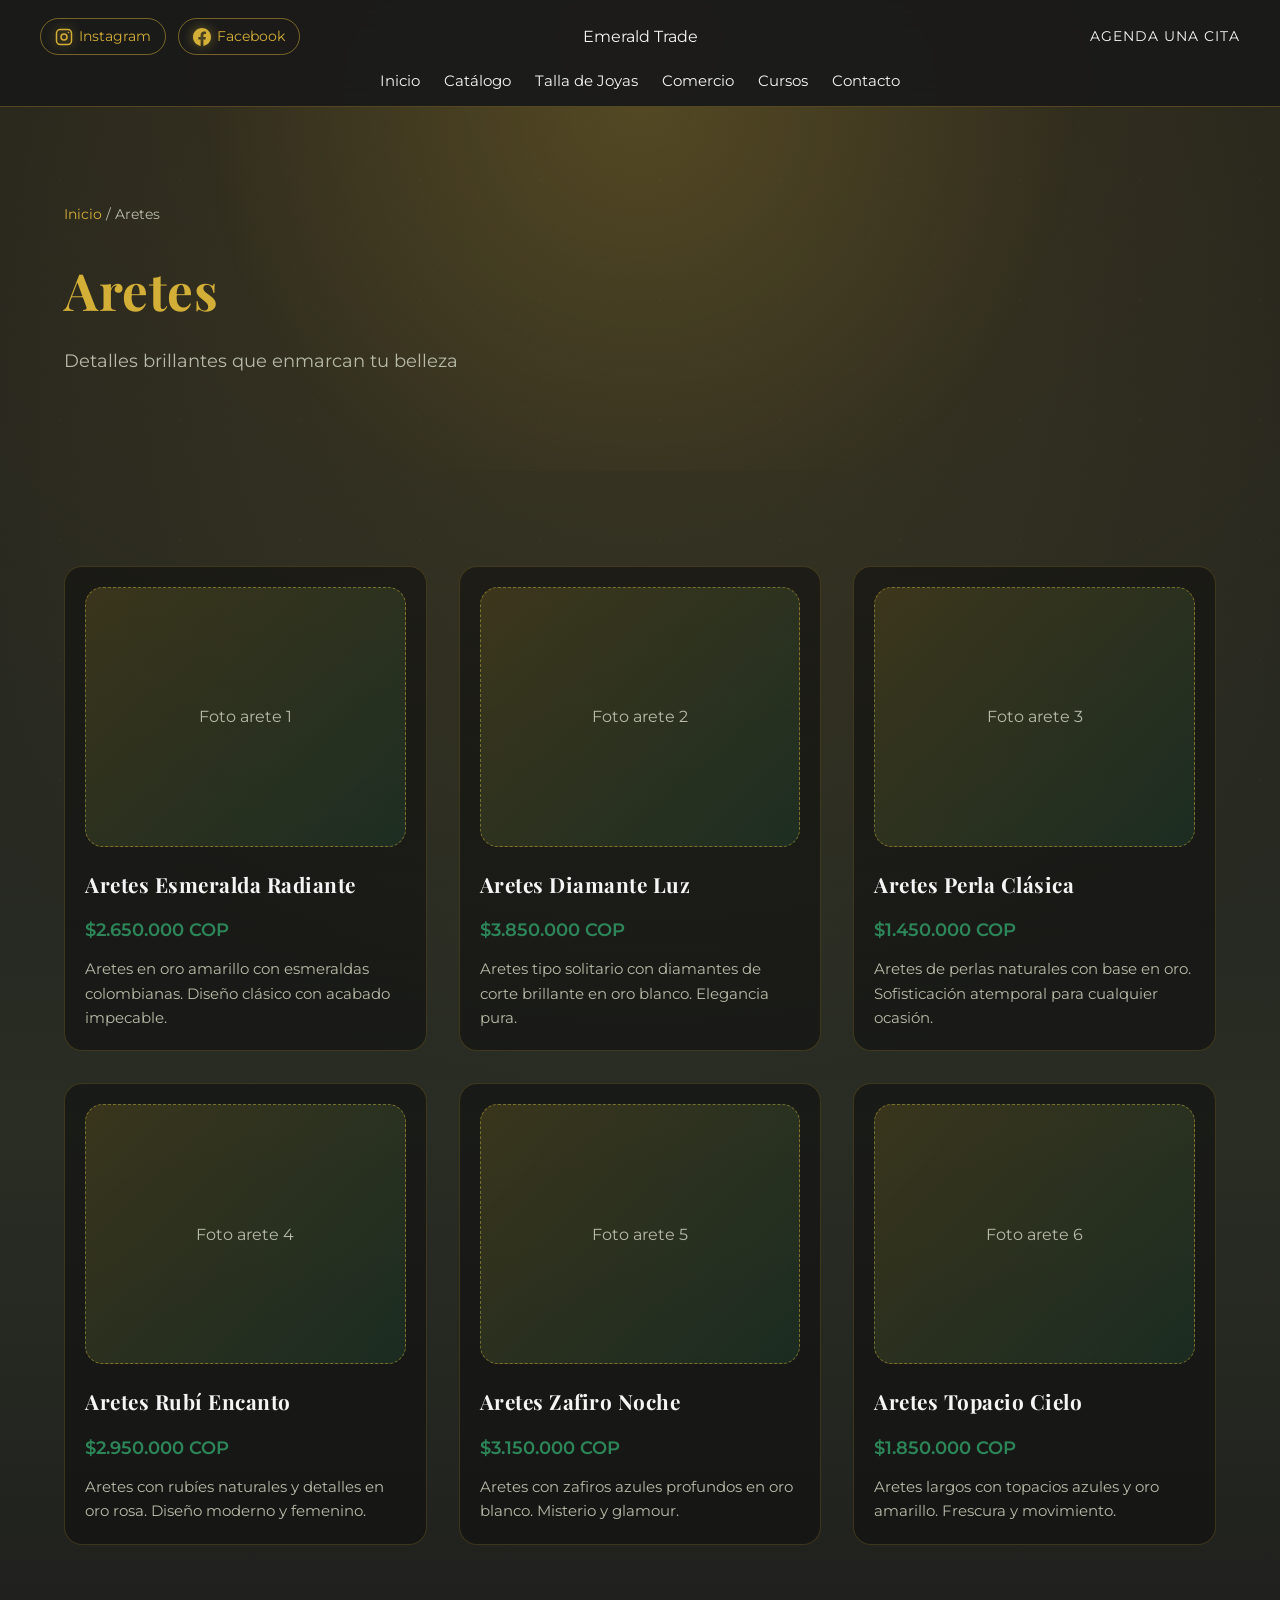
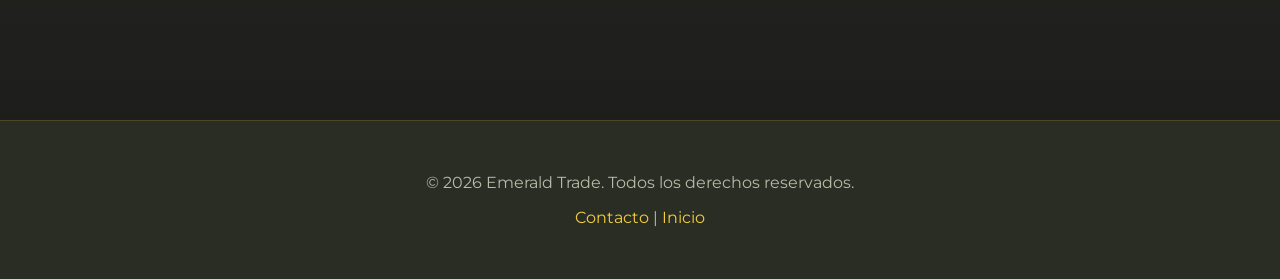
<file: aretes.html>
<!DOCTYPE html>
<html lang="es">
<head>
  <meta charset="UTF-8" />
  <meta name="viewport" content="width=device-width, initial-scale=1.0" />
  <title>Aretes | Emerald Trade</title>
  <link rel="preconnect" href="https://fonts.googleapis.com" />
  <link rel="preconnect" href="https://fonts.gstatic.com" crossorigin />
  <link
    href="https://fonts.googleapis.com/css2?family=Bebas+Neue&family=Great+Vibes&family=Montserrat:wght@300;400;500;600&family=Playfair+Display:wght@400;500;600;700&display=swap"
    rel="stylesheet"
  />
  <link rel="stylesheet" href="css/styles.css" />
</head>
<body>
  <header class="site-header">
    <div class="container header-content">
      <div class="header-top">
        <div class="header-actions">
          <div class="social-links">
            <a href="https://instagram.com/romartur" target="_blank" rel="noopener" aria-label="Instagram">
              <svg viewBox="0 0 24 24" fill="none" xmlns="http://www.w3.org/2000/svg">
                <rect x="2" y="2" width="20" height="20" rx="5" stroke="currentColor" stroke-width="2"/>
                <circle cx="12" cy="12" r="4" stroke="currentColor" stroke-width="2"/>
                <circle cx="18" cy="6" r="1" fill="currentColor"/>
              </svg>
              <span>Instagram</span>
            </a>
            <a href="https://facebook.com/romartur" target="_blank" rel="noopener" aria-label="Facebook">
              <svg viewBox="0 0 24 24" fill="none" xmlns="http://www.w3.org/2000/svg">
                <path d="M24 12C24 5.37258 18.6274 0 12 0C5.37258 0 0 5.37258 0 12C0 17.9895 4.3882 22.954 10.125 23.8542V15.4688H7.07812V12H10.125V9.35625C10.125 6.34875 11.9166 4.6875 14.6576 4.6875C15.9701 4.6875 17.3438 4.92188 17.3438 4.92188V7.875H15.8306C14.34 7.875 13.875 8.80008 13.875 9.75V12H17.2031L16.6711 15.4688H13.875V23.8542C19.6118 22.954 24 17.9895 24 12Z" fill="currentColor"/>
              </svg>
              <span>Facebook</span>
            </a>
          </div>
        </div>
        <div class="logo"><a href="index.html" style="color: inherit; text-decoration: none;">Emerald Trade</a></div>
        <div class="header-utility">
          <a class="header-link" href="index.html#contacto">Agenda una cita</a>
        </div>
      </div>
      <nav class="nav">
        <button class="nav-toggle" aria-label="Abrir menú">☰</button>
        <ul class="nav-links">
          <li><a href="index.html#inicio">Inicio</a></li>
          <li><a href="index.html#coleccion">Catálogo</a></li>
          <li><a href="index.html#tallas">Talla de Joyas</a></li>
          <li><a href="index.html#comercio">Comercio</a></li>
          <li><a href="index.html#cursos">Cursos</a></li>
          <li><a href="index.html#contacto">Contacto</a></li>
        </ul>
      </nav>
    </div>
  </header>

  <main>
    <section class="section catalog-hero">
      <div class="container">
        <div class="breadcrumb">
          <a href="index.html">Inicio</a> / <span>Aretes</span>
        </div>
        <h1>Aretes</h1>
        <p class="catalog-intro">Detalles brillantes que enmarcan tu belleza</p>
      </div>
    </section>

    <section class="section">
      <div class="container">
        <div class="catalog-grid">
          <article class="catalog-item">
            <div class="catalog-image placeholder">Foto arete 1</div>
            <div class="catalog-details">
              <h3>Aretes Esmeralda Radiante</h3>
              <p class="catalog-price">$2.650.000 COP</p>
              <p class="catalog-legend">Aretes en oro amarillo con esmeraldas colombianas. Diseño clásico con acabado impecable.</p>
            </div>
          </article>

          <article class="catalog-item">
            <div class="catalog-image placeholder">Foto arete 2</div>
            <div class="catalog-details">
              <h3>Aretes Diamante Luz</h3>
              <p class="catalog-price">$3.850.000 COP</p>
              <p class="catalog-legend">Aretes tipo solitario con diamantes de corte brillante en oro blanco. Elegancia pura.</p>
            </div>
          </article>

          <article class="catalog-item">
            <div class="catalog-image placeholder">Foto arete 3</div>
            <div class="catalog-details">
              <h3>Aretes Perla Clásica</h3>
              <p class="catalog-price">$1.450.000 COP</p>
              <p class="catalog-legend">Aretes de perlas naturales con base en oro. Sofisticación atemporal para cualquier ocasión.</p>
            </div>
          </article>

          <article class="catalog-item">
            <div class="catalog-image placeholder">Foto arete 4</div>
            <div class="catalog-details">
              <h3>Aretes Rubí Encanto</h3>
              <p class="catalog-price">$2.950.000 COP</p>
              <p class="catalog-legend">Aretes con rubíes naturales y detalles en oro rosa. Diseño moderno y femenino.</p>
            </div>
          </article>

          <article class="catalog-item">
            <div class="catalog-image placeholder">Foto arete 5</div>
            <div class="catalog-details">
              <h3>Aretes Zafiro Noche</h3>
              <p class="catalog-price">$3.150.000 COP</p>
              <p class="catalog-legend">Aretes con zafiros azules profundos en oro blanco. Misterio y glamour.</p>
            </div>
          </article>

          <article class="catalog-item">
            <div class="catalog-image placeholder">Foto arete 6</div>
            <div class="catalog-details">
              <h3>Aretes Topacio Cielo</h3>
              <p class="catalog-price">$1.850.000 COP</p>
              <p class="catalog-legend">Aretes largos con topacios azules y oro amarillo. Frescura y movimiento.</p>
            </div>
          </article>
        </div>
      </div>
    </section>
  </main>

  <footer class="site-footer">
    <div class="container">
      <p>&copy; 2026 Emerald Trade. Todos los derechos reservados.</p>
      <p><a href="index.html#contacto">Contacto</a> | <a href="index.html">Inicio</a></p>
    </div>
  </footer>

  <script src="js/main.js"></script>
</body>
</html>
</file>
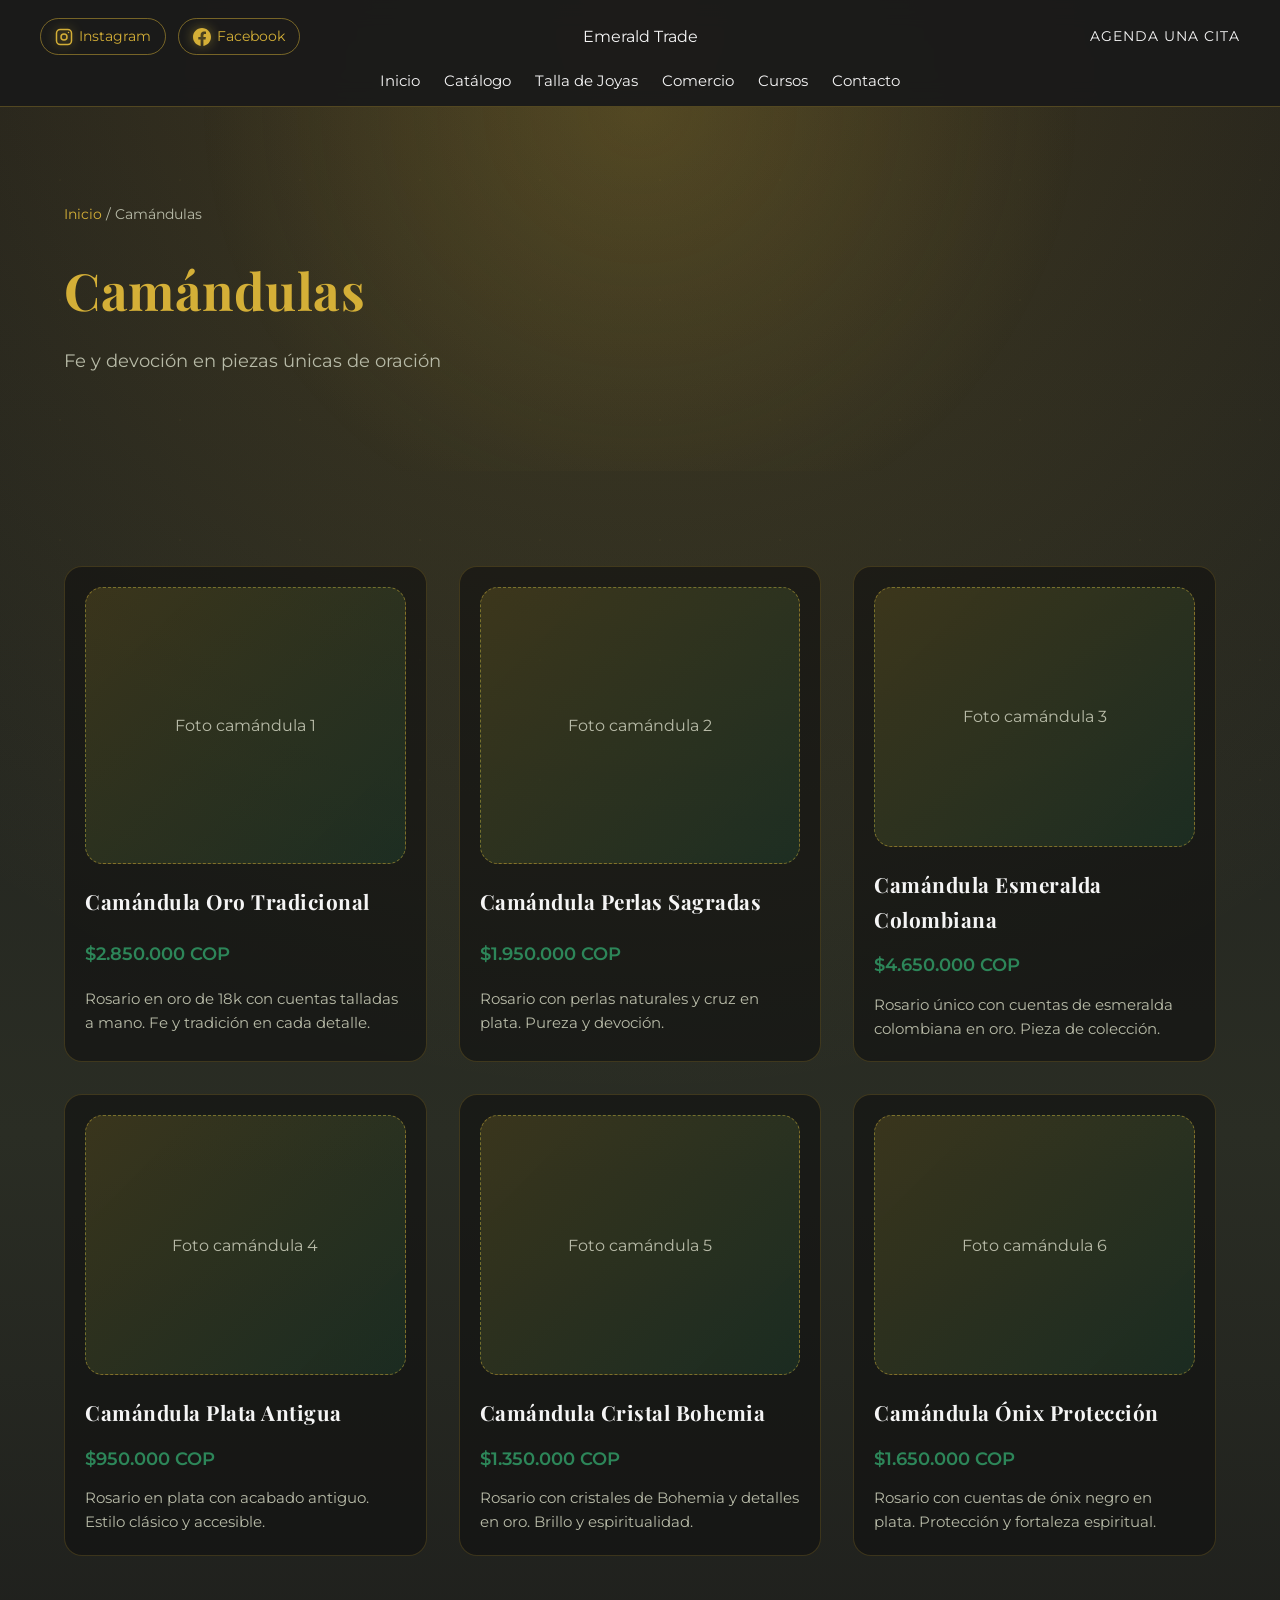
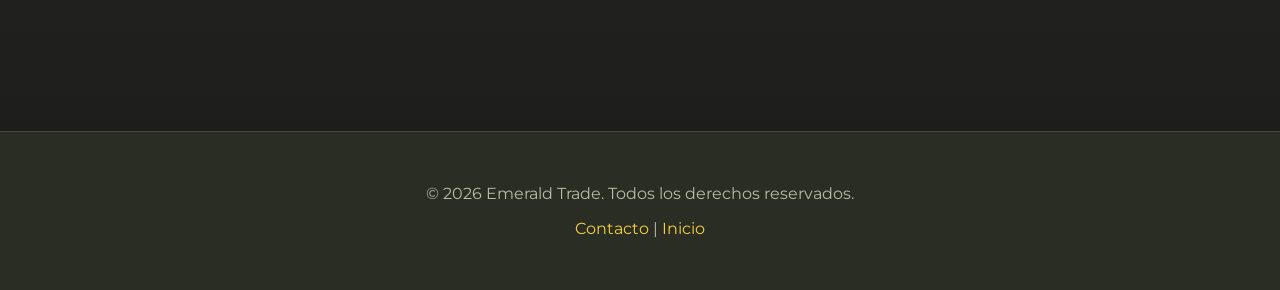
<file: camandulas.html>
<!DOCTYPE html>
<html lang="es">
<head>
  <meta charset="UTF-8" />
  <meta name="viewport" content="width=device-width, initial-scale=1.0" />
  <title>Camándulas | Emerald Trade</title>
  <link rel="preconnect" href="https://fonts.googleapis.com" />
  <link rel="preconnect" href="https://fonts.gstatic.com" crossorigin />
  <link
    href="https://fonts.googleapis.com/css2?family=Bebas+Neue&family=Great+Vibes&family=Montserrat:wght@300;400;500;600&family=Playfair+Display:wght@400;500;600;700&display=swap"
    rel="stylesheet"
  />
  <link rel="stylesheet" href="css/styles.css" />
</head>
<body>
  <header class="site-header">
    <div class="container header-content">
      <div class="header-top">
        <div class="header-actions">
          <div class="social-links">
            <a href="https://instagram.com/romartur" target="_blank" rel="noopener" aria-label="Instagram">
              <svg viewBox="0 0 24 24" fill="none" xmlns="http://www.w3.org/2000/svg">
                <rect x="2" y="2" width="20" height="20" rx="5" stroke="currentColor" stroke-width="2"/>
                <circle cx="12" cy="12" r="4" stroke="currentColor" stroke-width="2"/>
                <circle cx="18" cy="6" r="1" fill="currentColor"/>
              </svg>
              <span>Instagram</span>
            </a>
            <a href="https://facebook.com/romartur" target="_blank" rel="noopener" aria-label="Facebook">
              <svg viewBox="0 0 24 24" fill="none" xmlns="http://www.w3.org/2000/svg">
                <path d="M24 12C24 5.37258 18.6274 0 12 0C5.37258 0 0 5.37258 0 12C0 17.9895 4.3882 22.954 10.125 23.8542V15.4688H7.07812V12H10.125V9.35625C10.125 6.34875 11.9166 4.6875 14.6576 4.6875C15.9701 4.6875 17.3438 4.92188 17.3438 4.92188V7.875H15.8306C14.34 7.875 13.875 8.80008 13.875 9.75V12H17.2031L16.6711 15.4688H13.875V23.8542C19.6118 22.954 24 17.9895 24 12Z" fill="currentColor"/>
              </svg>
              <span>Facebook</span>
            </a>
          </div>
        </div>
        <div class="logo"><a href="index.html" style="color: inherit; text-decoration: none;">Emerald Trade</a></div>
        <div class="header-utility">
          <a class="header-link" href="index.html#contacto">Agenda una cita</a>
        </div>
      </div>
      <nav class="nav">
        <button class="nav-toggle" aria-label="Abrir menú">☰</button>
        <ul class="nav-links">
          <li><a href="index.html#inicio">Inicio</a></li>
          <li><a href="index.html#coleccion">Catálogo</a></li>
          <li><a href="index.html#tallas">Talla de Joyas</a></li>
          <li><a href="index.html#comercio">Comercio</a></li>
          <li><a href="index.html#cursos">Cursos</a></li>
          <li><a href="index.html#contacto">Contacto</a></li>
        </ul>
      </nav>
    </div>
  </header>

  <main>
    <section class="section catalog-hero">
      <div class="container">
        <div class="breadcrumb">
          <a href="index.html">Inicio</a> / <span>Camándulas</span>
        </div>
        <h1>Camándulas</h1>
        <p class="catalog-intro">Fe y devoción en piezas únicas de oración</p>
      </div>
    </section>

    <section class="section">
      <div class="container">
        <div class="catalog-grid">
          <article class="catalog-item">
            <div class="catalog-image placeholder">Foto camándula 1</div>
            <div class="catalog-details">
              <h3>Camándula Oro Tradicional</h3>
              <p class="catalog-price">$2.850.000 COP</p>
              <p class="catalog-legend">Rosario en oro de 18k con cuentas talladas a mano. Fe y tradición en cada detalle.</p>
            </div>
          </article>

          <article class="catalog-item">
            <div class="catalog-image placeholder">Foto camándula 2</div>
            <div class="catalog-details">
              <h3>Camándula Perlas Sagradas</h3>
              <p class="catalog-price">$1.950.000 COP</p>
              <p class="catalog-legend">Rosario con perlas naturales y cruz en plata. Pureza y devoción.</p>
            </div>
          </article>

          <article class="catalog-item">
            <div class="catalog-image placeholder">Foto camándula 3</div>
            <div class="catalog-details">
              <h3>Camándula Esmeralda Colombiana</h3>
              <p class="catalog-price">$4.650.000 COP</p>
              <p class="catalog-legend">Rosario único con cuentas de esmeralda colombiana en oro. Pieza de colección.</p>
            </div>
          </article>

          <article class="catalog-item">
            <div class="catalog-image placeholder">Foto camándula 4</div>
            <div class="catalog-details">
              <h3>Camándula Plata Antigua</h3>
              <p class="catalog-price">$950.000 COP</p>
              <p class="catalog-legend">Rosario en plata con acabado antiguo. Estilo clásico y accesible.</p>
            </div>
          </article>

          <article class="catalog-item">
            <div class="catalog-image placeholder">Foto camándula 5</div>
            <div class="catalog-details">
              <h3>Camándula Cristal Bohemia</h3>
              <p class="catalog-price">$1.350.000 COP</p>
              <p class="catalog-legend">Rosario con cristales de Bohemia y detalles en oro. Brillo y espiritualidad.</p>
            </div>
          </article>

          <article class="catalog-item">
            <div class="catalog-image placeholder">Foto camándula 6</div>
            <div class="catalog-details">
              <h3>Camándula Ónix Protección</h3>
              <p class="catalog-price">$1.650.000 COP</p>
              <p class="catalog-legend">Rosario con cuentas de ónix negro en plata. Protección y fortaleza espiritual.</p>
            </div>
          </article>
        </div>
      </div>
    </section>
  </main>

  <footer class="site-footer">
    <div class="container">
      <p>&copy; 2026 Emerald Trade. Todos los derechos reservados.</p>
      <p><a href="index.html#contacto">Contacto</a> | <a href="index.html">Inicio</a></p>
    </div>
  </footer>

  <script src="js/main.js"></script>
</body>
</html>
</file>
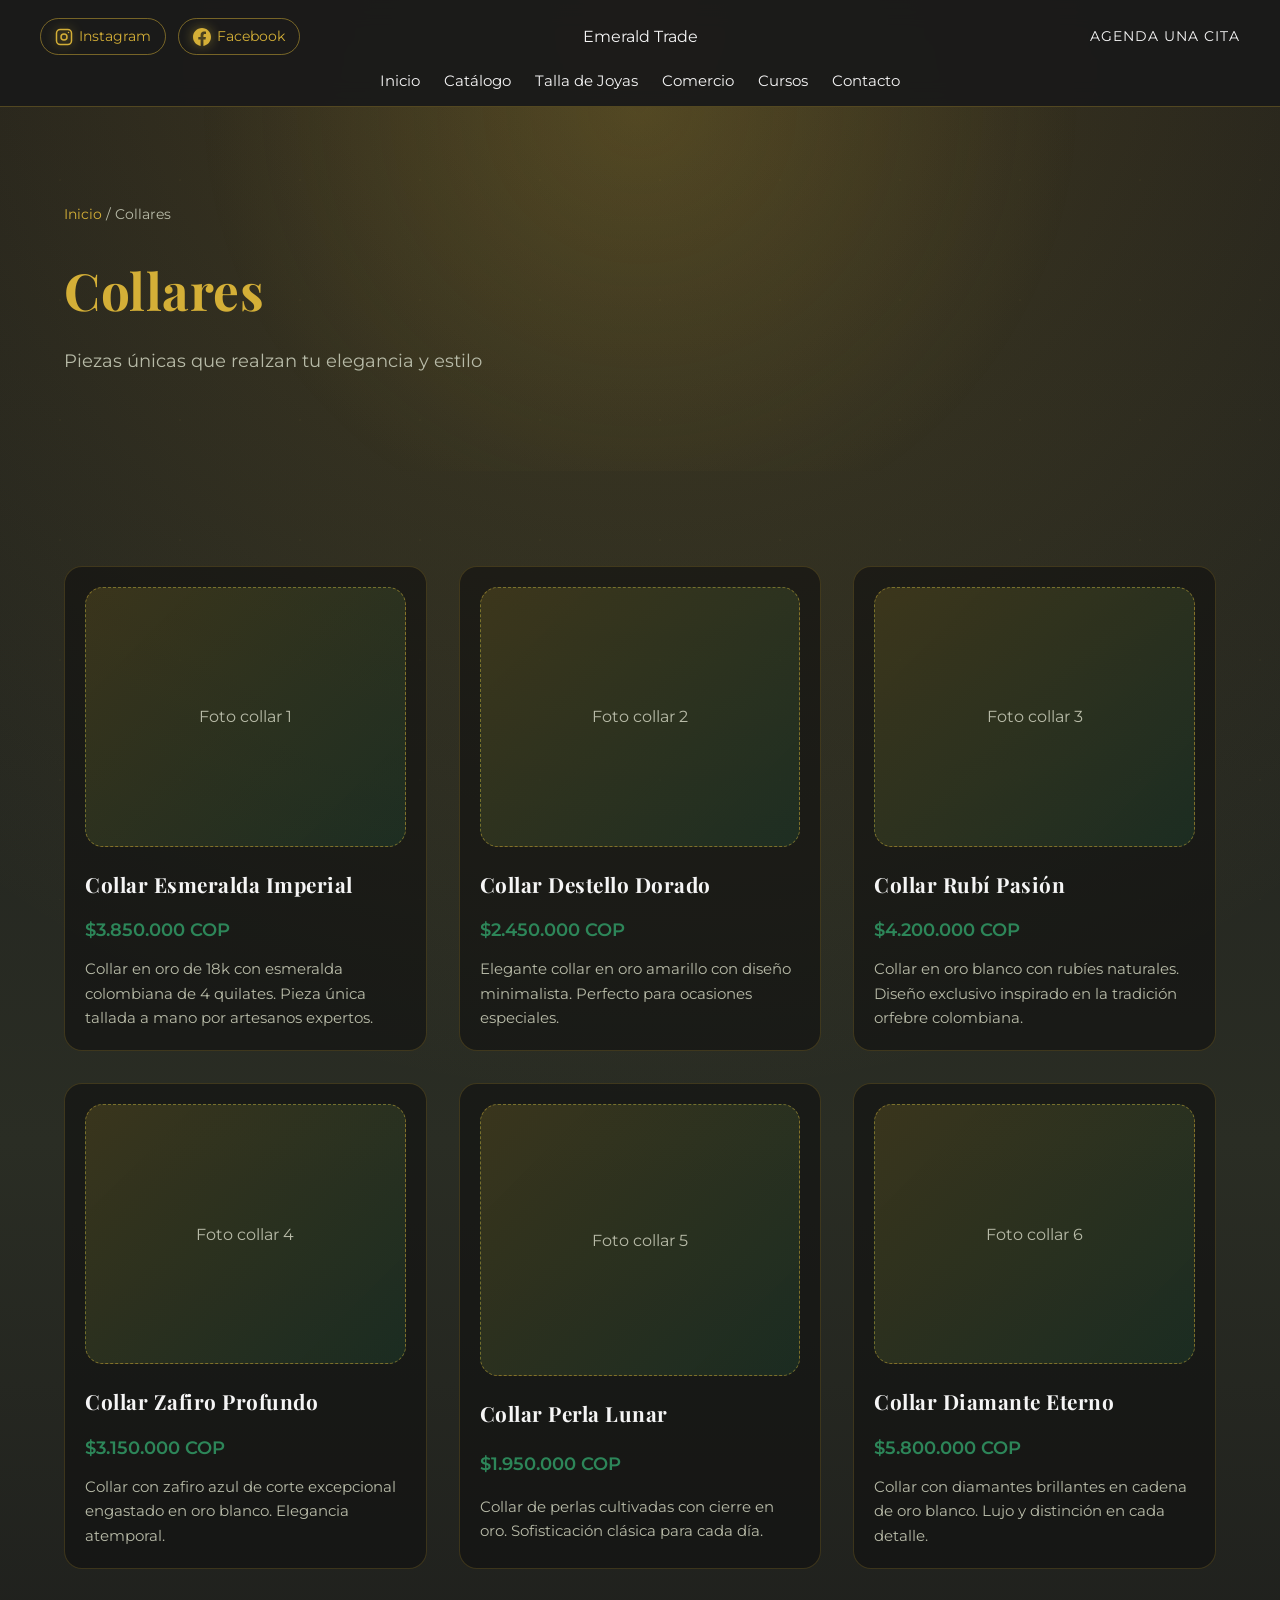
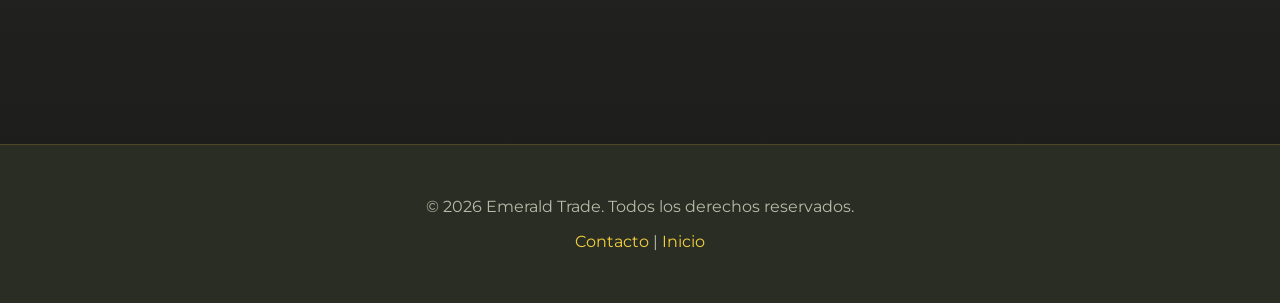
<file: collares.html>
<!DOCTYPE html>
<html lang="es">
<head>
  <meta charset="UTF-8" />
  <meta name="viewport" content="width=device-width, initial-scale=1.0" />
  <title>Collares | Emerald Trade</title>
  <link rel="preconnect" href="https://fonts.googleapis.com" />
  <link rel="preconnect" href="https://fonts.gstatic.com" crossorigin />
  <link
    href="https://fonts.googleapis.com/css2?family=Bebas+Neue&family=Great+Vibes&family=Montserrat:wght@300;400;500;600&family=Playfair+Display:wght@400;500;600;700&display=swap"
    rel="stylesheet"
  />
  <link rel="stylesheet" href="css/styles.css" />
</head>
<body>
  <header class="site-header">
    <div class="container header-content">
      <div class="header-top">
        <div class="header-actions">
          <div class="social-links">
            <a href="https://instagram.com/romartur" target="_blank" rel="noopener" aria-label="Instagram">
              <svg viewBox="0 0 24 24" fill="none" xmlns="http://www.w3.org/2000/svg">
                <rect x="2" y="2" width="20" height="20" rx="5" stroke="currentColor" stroke-width="2"/>
                <circle cx="12" cy="12" r="4" stroke="currentColor" stroke-width="2"/>
                <circle cx="18" cy="6" r="1" fill="currentColor"/>
              </svg>
              <span>Instagram</span>
            </a>
            <a href="https://facebook.com/romartur" target="_blank" rel="noopener" aria-label="Facebook">
              <svg viewBox="0 0 24 24" fill="none" xmlns="http://www.w3.org/2000/svg">
                <path d="M24 12C24 5.37258 18.6274 0 12 0C5.37258 0 0 5.37258 0 12C0 17.9895 4.3882 22.954 10.125 23.8542V15.4688H7.07812V12H10.125V9.35625C10.125 6.34875 11.9166 4.6875 14.6576 4.6875C15.9701 4.6875 17.3438 4.92188 17.3438 4.92188V7.875H15.8306C14.34 7.875 13.875 8.80008 13.875 9.75V12H17.2031L16.6711 15.4688H13.875V23.8542C19.6118 22.954 24 17.9895 24 12Z" fill="currentColor"/>
              </svg>
              <span>Facebook</span>
            </a>
          </div>
        </div>
        <div class="logo"><a href="index.html" style="color: inherit; text-decoration: none;">Emerald Trade</a></div>
        <div class="header-utility">
          <a class="header-link" href="index.html#contacto">Agenda una cita</a>
        </div>
      </div>
      <nav class="nav">
        <button class="nav-toggle" aria-label="Abrir menú">☰</button>
        <ul class="nav-links">
          <li><a href="index.html#inicio">Inicio</a></li>
          <li><a href="index.html#coleccion">Catálogo</a></li>
          <li><a href="index.html#tallas">Talla de Joyas</a></li>
          <li><a href="index.html#comercio">Comercio</a></li>
          <li><a href="index.html#cursos">Cursos</a></li>
          <li><a href="index.html#contacto">Contacto</a></li>
        </ul>
      </nav>
    </div>
  </header>

  <main>
    <section class="section catalog-hero">
      <div class="container">
        <div class="breadcrumb">
          <a href="index.html">Inicio</a> / <span>Collares</span>
        </div>
        <h1>Collares</h1>
        <p class="catalog-intro">Piezas únicas que realzan tu elegancia y estilo</p>
      </div>
    </section>

    <section class="section">
      <div class="container">
        <div class="catalog-grid">
          <article class="catalog-item">
            <div class="catalog-image placeholder">Foto collar 1</div>
            <div class="catalog-details">
              <h3>Collar Esmeralda Imperial</h3>
              <p class="catalog-price">$3.850.000 COP</p>
              <p class="catalog-legend">Collar en oro de 18k con esmeralda colombiana de 4 quilates. Pieza única tallada a mano por artesanos expertos.</p>
            </div>
          </article>

          <article class="catalog-item">
            <div class="catalog-image placeholder">Foto collar 2</div>
            <div class="catalog-details">
              <h3>Collar Destello Dorado</h3>
              <p class="catalog-price">$2.450.000 COP</p>
              <p class="catalog-legend">Elegante collar en oro amarillo con diseño minimalista. Perfecto para ocasiones especiales.</p>
            </div>
          </article>

          <article class="catalog-item">
            <div class="catalog-image placeholder">Foto collar 3</div>
            <div class="catalog-details">
              <h3>Collar Rubí Pasión</h3>
              <p class="catalog-price">$4.200.000 COP</p>
              <p class="catalog-legend">Collar en oro blanco con rubíes naturales. Diseño exclusivo inspirado en la tradición orfebre colombiana.</p>
            </div>
          </article>

          <article class="catalog-item">
            <div class="catalog-image placeholder">Foto collar 4</div>
            <div class="catalog-details">
              <h3>Collar Zafiro Profundo</h3>
              <p class="catalog-price">$3.150.000 COP</p>
              <p class="catalog-legend">Collar con zafiro azul de corte excepcional engastado en oro blanco. Elegancia atemporal.</p>
            </div>
          </article>

          <article class="catalog-item">
            <div class="catalog-image placeholder">Foto collar 5</div>
            <div class="catalog-details">
              <h3>Collar Perla Lunar</h3>
              <p class="catalog-price">$1.950.000 COP</p>
              <p class="catalog-legend">Collar de perlas cultivadas con cierre en oro. Sofisticación clásica para cada día.</p>
            </div>
          </article>

          <article class="catalog-item">
            <div class="catalog-image placeholder">Foto collar 6</div>
            <div class="catalog-details">
              <h3>Collar Diamante Eterno</h3>
              <p class="catalog-price">$5.800.000 COP</p>
              <p class="catalog-legend">Collar con diamantes brillantes en cadena de oro blanco. Lujo y distinción en cada detalle.</p>
            </div>
          </article>
        </div>
      </div>
    </section>
  </main>

  <footer class="site-footer">
    <div class="container">
      <p>&copy; 2026 Emerald Trade. Todos los derechos reservados.</p>
      <p><a href="index.html#contacto">Contacto</a> | <a href="index.html">Inicio</a></p>
    </div>
  </footer>

  <script src="js/main.js"></script>
</body>
</html>
</file>
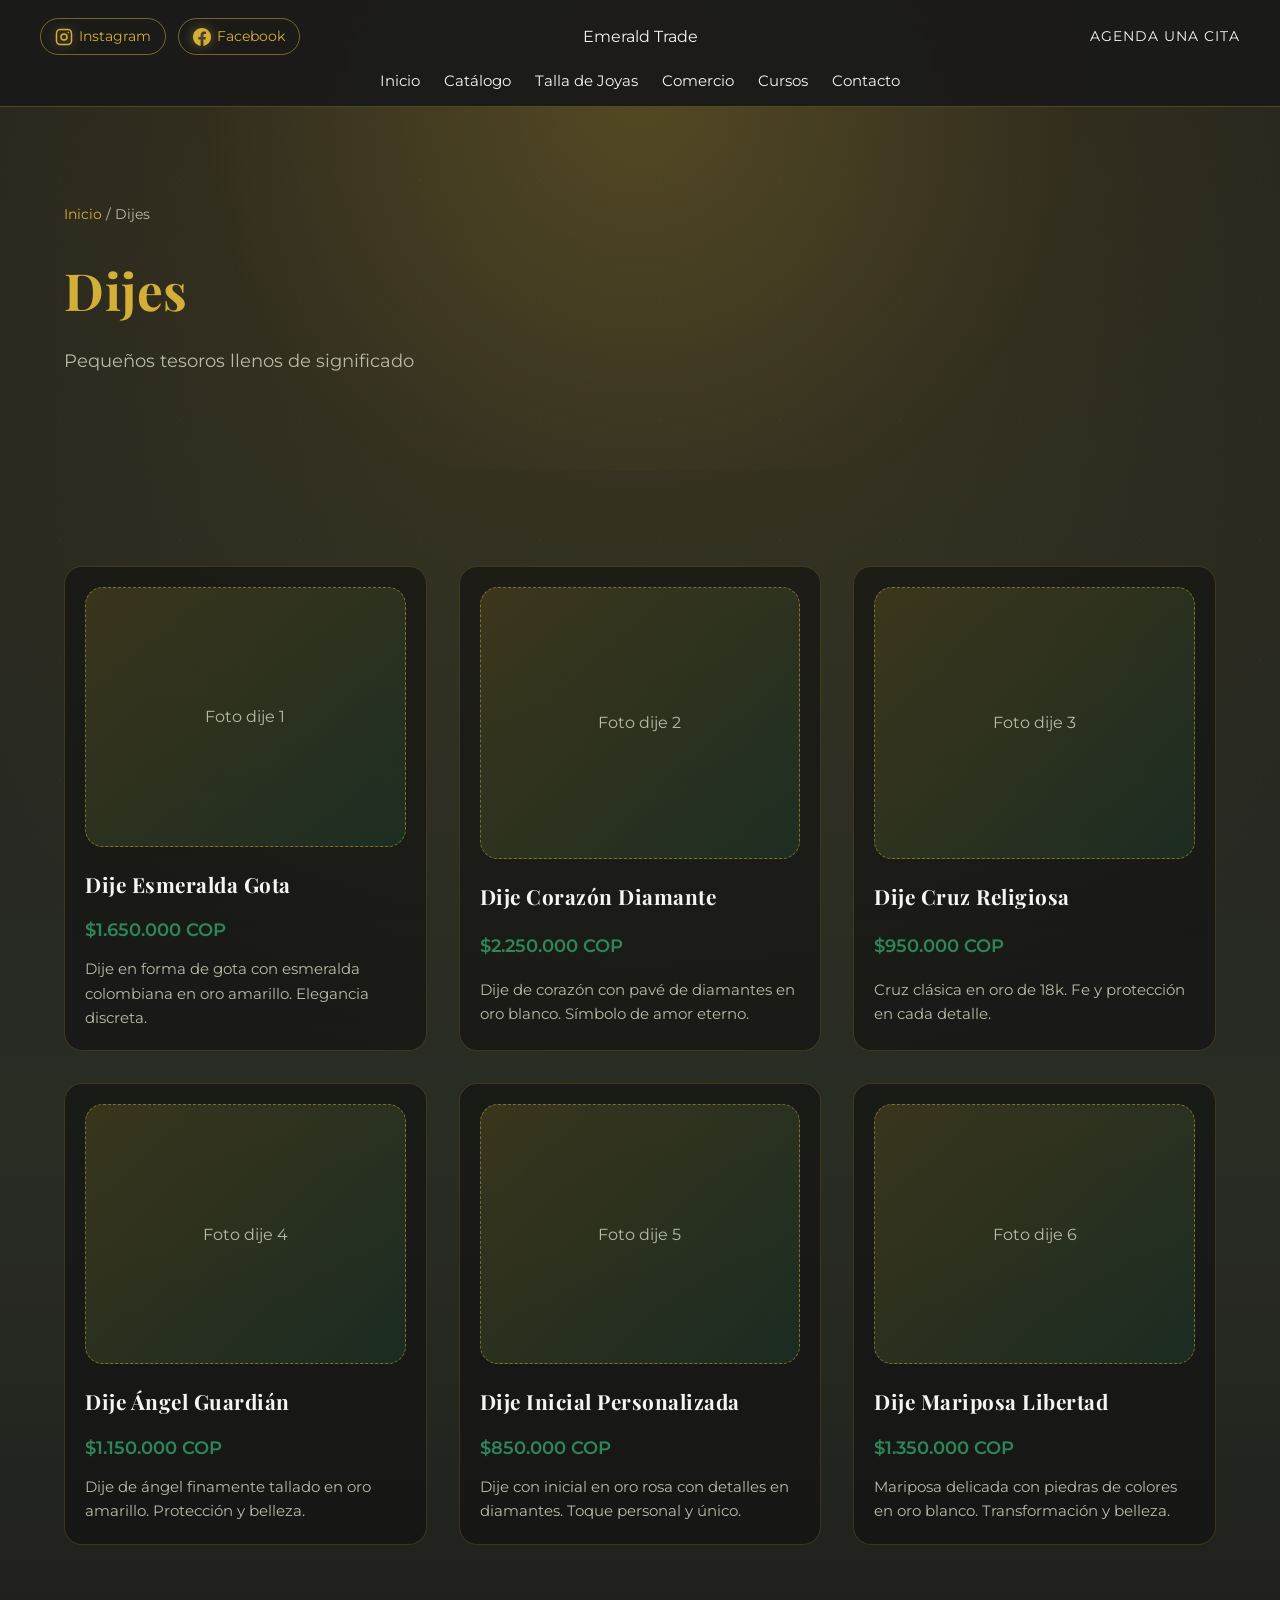
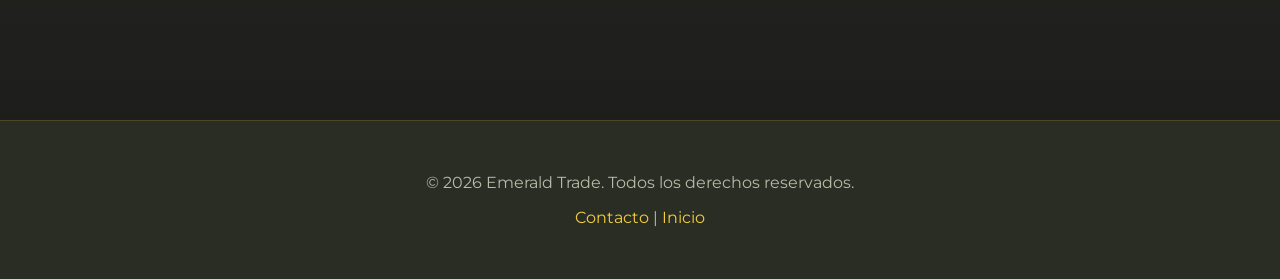
<file: dijes.html>
<!DOCTYPE html>
<html lang="es">
<head>
  <meta charset="UTF-8" />
  <meta name="viewport" content="width=device-width, initial-scale=1.0" />
  <title>Dijes | Emerald Trade</title>
  <link rel="preconnect" href="https://fonts.googleapis.com" />
  <link rel="preconnect" href="https://fonts.gstatic.com" crossorigin />
  <link
    href="https://fonts.googleapis.com/css2?family=Bebas+Neue&family=Great+Vibes&family=Montserrat:wght@300;400;500;600&family=Playfair+Display:wght@400;500;600;700&display=swap"
    rel="stylesheet"
  />
  <link rel="stylesheet" href="css/styles.css" />
</head>
<body>
  <header class="site-header">
    <div class="container header-content">
      <div class="header-top">
        <div class="header-actions">
          <div class="social-links">
            <a href="https://instagram.com/romartur" target="_blank" rel="noopener" aria-label="Instagram">
              <svg viewBox="0 0 24 24" fill="none" xmlns="http://www.w3.org/2000/svg">
                <rect x="2" y="2" width="20" height="20" rx="5" stroke="currentColor" stroke-width="2"/>
                <circle cx="12" cy="12" r="4" stroke="currentColor" stroke-width="2"/>
                <circle cx="18" cy="6" r="1" fill="currentColor"/>
              </svg>
              <span>Instagram</span>
            </a>
            <a href="https://facebook.com/romartur" target="_blank" rel="noopener" aria-label="Facebook">
              <svg viewBox="0 0 24 24" fill="none" xmlns="http://www.w3.org/2000/svg">
                <path d="M24 12C24 5.37258 18.6274 0 12 0C5.37258 0 0 5.37258 0 12C0 17.9895 4.3882 22.954 10.125 23.8542V15.4688H7.07812V12H10.125V9.35625C10.125 6.34875 11.9166 4.6875 14.6576 4.6875C15.9701 4.6875 17.3438 4.92188 17.3438 4.92188V7.875H15.8306C14.34 7.875 13.875 8.80008 13.875 9.75V12H17.2031L16.6711 15.4688H13.875V23.8542C19.6118 22.954 24 17.9895 24 12Z" fill="currentColor"/>
              </svg>
              <span>Facebook</span>
            </a>
          </div>
        </div>
        <div class="logo"><a href="index.html" style="color: inherit; text-decoration: none;">Emerald Trade</a></div>
        <div class="header-utility">
          <a class="header-link" href="index.html#contacto">Agenda una cita</a>
        </div>
      </div>
      <nav class="nav">
        <button class="nav-toggle" aria-label="Abrir menú">☰</button>
        <ul class="nav-links">
          <li><a href="index.html#inicio">Inicio</a></li>
          <li><a href="index.html#coleccion">Catálogo</a></li>
          <li><a href="index.html#tallas">Talla de Joyas</a></li>
          <li><a href="index.html#comercio">Comercio</a></li>
          <li><a href="index.html#cursos">Cursos</a></li>
          <li><a href="index.html#contacto">Contacto</a></li>
        </ul>
      </nav>
    </div>
  </header>

  <main>
    <section class="section catalog-hero">
      <div class="container">
        <div class="breadcrumb">
          <a href="index.html">Inicio</a> / <span>Dijes</span>
        </div>
        <h1>Dijes</h1>
        <p class="catalog-intro">Pequeños tesoros llenos de significado</p>
      </div>
    </section>

    <section class="section">
      <div class="container">
        <div class="catalog-grid">
          <article class="catalog-item">
            <div class="catalog-image placeholder">Foto dije 1</div>
            <div class="catalog-details">
              <h3>Dije Esmeralda Gota</h3>
              <p class="catalog-price">$1.650.000 COP</p>
              <p class="catalog-legend">Dije en forma de gota con esmeralda colombiana en oro amarillo. Elegancia discreta.</p>
            </div>
          </article>

          <article class="catalog-item">
            <div class="catalog-image placeholder">Foto dije 2</div>
            <div class="catalog-details">
              <h3>Dije Corazón Diamante</h3>
              <p class="catalog-price">$2.250.000 COP</p>
              <p class="catalog-legend">Dije de corazón con pavé de diamantes en oro blanco. Símbolo de amor eterno.</p>
            </div>
          </article>

          <article class="catalog-item">
            <div class="catalog-image placeholder">Foto dije 3</div>
            <div class="catalog-details">
              <h3>Dije Cruz Religiosa</h3>
              <p class="catalog-price">$950.000 COP</p>
              <p class="catalog-legend">Cruz clásica en oro de 18k. Fe y protección en cada detalle.</p>
            </div>
          </article>

          <article class="catalog-item">
            <div class="catalog-image placeholder">Foto dije 4</div>
            <div class="catalog-details">
              <h3>Dije Ángel Guardián</h3>
              <p class="catalog-price">$1.150.000 COP</p>
              <p class="catalog-legend">Dije de ángel finamente tallado en oro amarillo. Protección y belleza.</p>
            </div>
          </article>

          <article class="catalog-item">
            <div class="catalog-image placeholder">Foto dije 5</div>
            <div class="catalog-details">
              <h3>Dije Inicial Personalizada</h3>
              <p class="catalog-price">$850.000 COP</p>
              <p class="catalog-legend">Dije con inicial en oro rosa con detalles en diamantes. Toque personal y único.</p>
            </div>
          </article>

          <article class="catalog-item">
            <div class="catalog-image placeholder">Foto dije 6</div>
            <div class="catalog-details">
              <h3>Dije Mariposa Libertad</h3>
              <p class="catalog-price">$1.350.000 COP</p>
              <p class="catalog-legend">Mariposa delicada con piedras de colores en oro blanco. Transformación y belleza.</p>
            </div>
          </article>
        </div>
      </div>
    </section>
  </main>

  <footer class="site-footer">
    <div class="container">
      <p>&copy; 2026 Emerald Trade. Todos los derechos reservados.</p>
      <p><a href="index.html#contacto">Contacto</a> | <a href="index.html">Inicio</a></p>
    </div>
  </footer>

  <script src="js/main.js"></script>
</body>
</html>
</file>
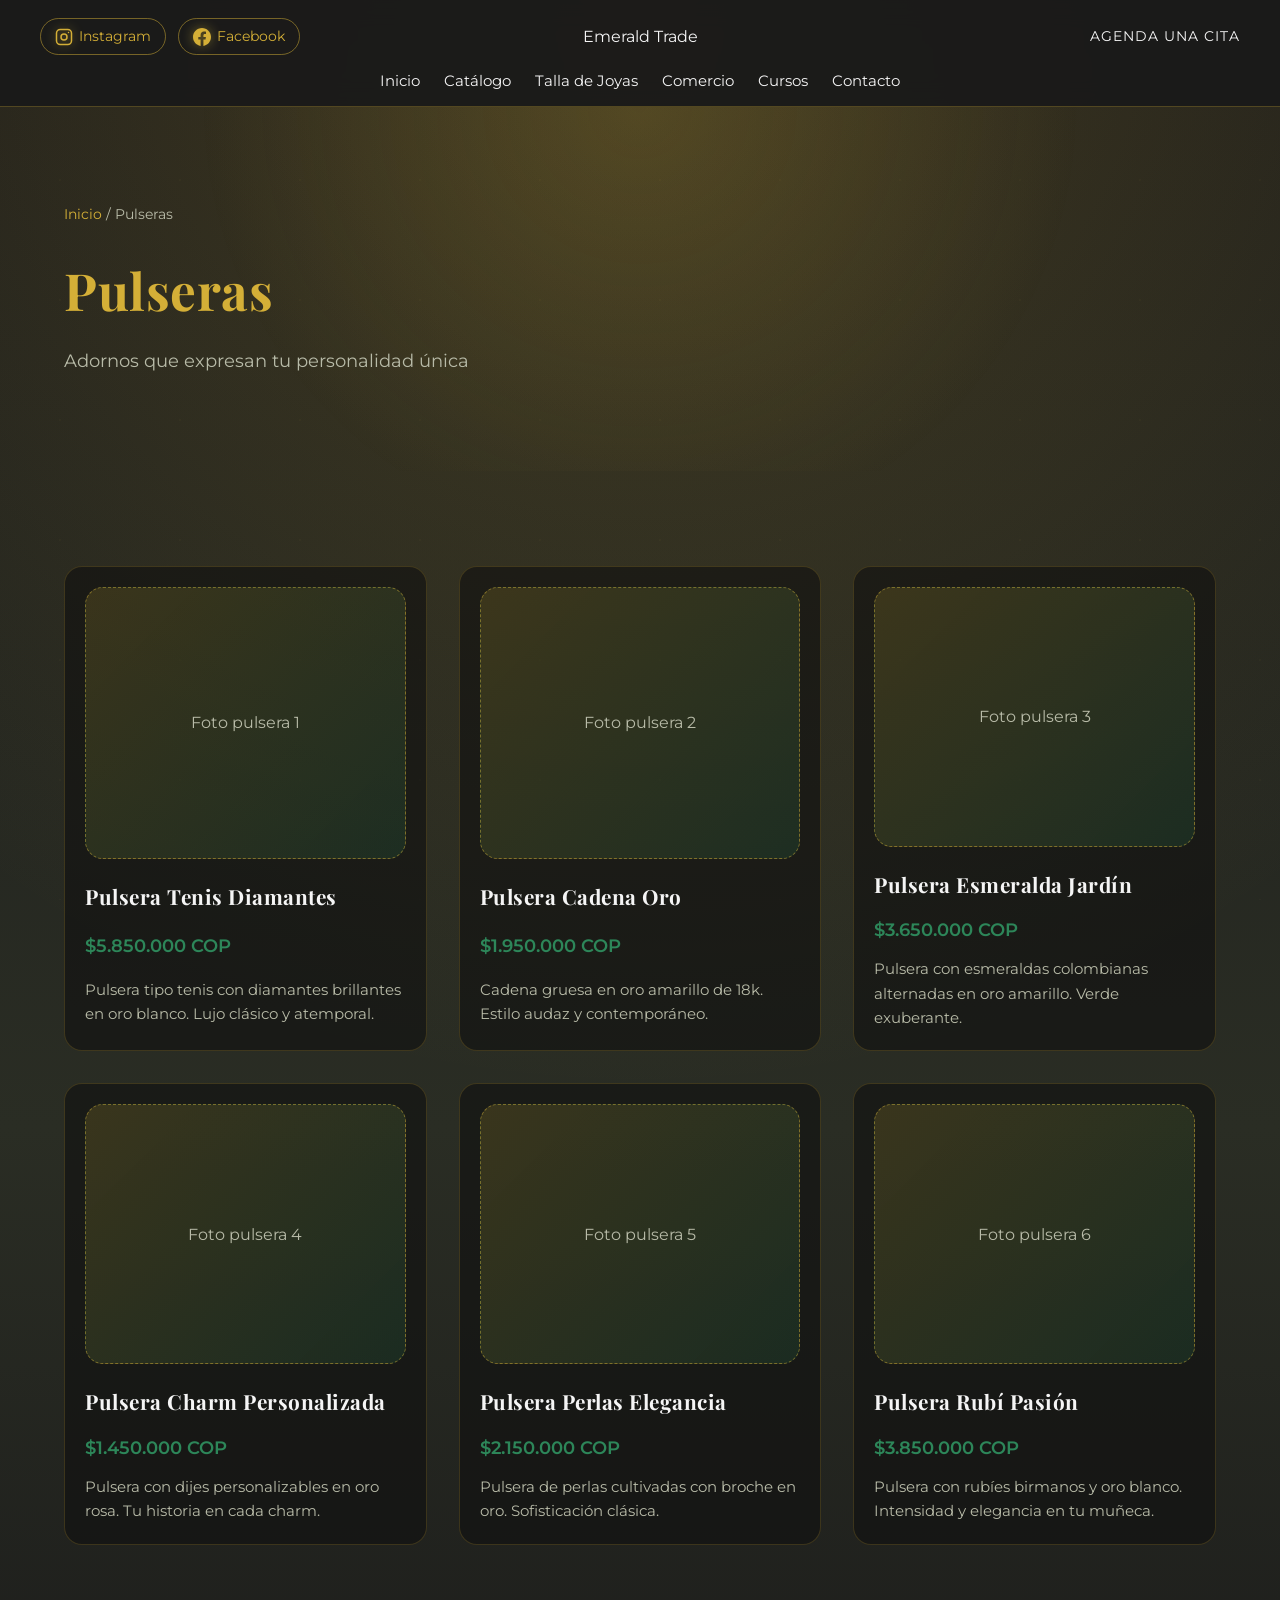
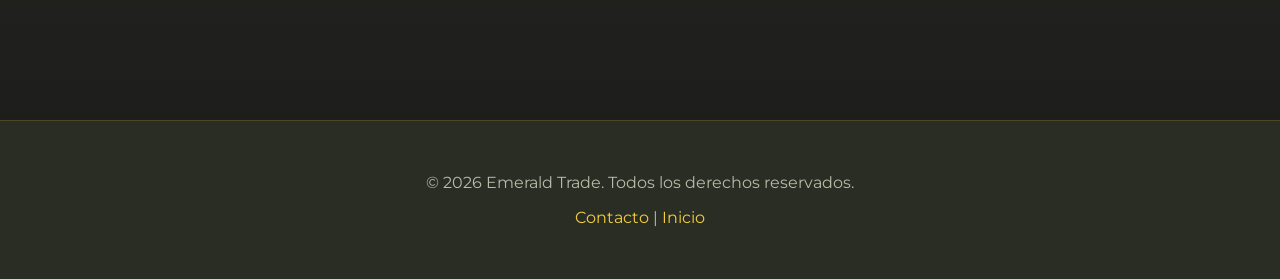
<file: pulseras.html>
<!DOCTYPE html>
<html lang="es">
<head>
  <meta charset="UTF-8" />
  <meta name="viewport" content="width=device-width, initial-scale=1.0" />
  <title>Pulseras | Emerald Trade</title>
  <link rel="preconnect" href="https://fonts.googleapis.com" />
  <link rel="preconnect" href="https://fonts.gstatic.com" crossorigin />
  <link
    href="https://fonts.googleapis.com/css2?family=Bebas+Neue&family=Great+Vibes&family=Montserrat:wght@300;400;500;600&family=Playfair+Display:wght@400;500;600;700&display=swap"
    rel="stylesheet"
  />
  <link rel="stylesheet" href="css/styles.css" />
</head>
<body>
  <header class="site-header">
    <div class="container header-content">
      <div class="header-top">
        <div class="header-actions">
          <div class="social-links">
            <a href="https://instagram.com/romartur" target="_blank" rel="noopener" aria-label="Instagram">
              <svg viewBox="0 0 24 24" fill="none" xmlns="http://www.w3.org/2000/svg">
                <rect x="2" y="2" width="20" height="20" rx="5" stroke="currentColor" stroke-width="2"/>
                <circle cx="12" cy="12" r="4" stroke="currentColor" stroke-width="2"/>
                <circle cx="18" cy="6" r="1" fill="currentColor"/>
              </svg>
              <span>Instagram</span>
            </a>
            <a href="https://facebook.com/romartur" target="_blank" rel="noopener" aria-label="Facebook">
              <svg viewBox="0 0 24 24" fill="none" xmlns="http://www.w3.org/2000/svg">
                <path d="M24 12C24 5.37258 18.6274 0 12 0C5.37258 0 0 5.37258 0 12C0 17.9895 4.3882 22.954 10.125 23.8542V15.4688H7.07812V12H10.125V9.35625C10.125 6.34875 11.9166 4.6875 14.6576 4.6875C15.9701 4.6875 17.3438 4.92188 17.3438 4.92188V7.875H15.8306C14.34 7.875 13.875 8.80008 13.875 9.75V12H17.2031L16.6711 15.4688H13.875V23.8542C19.6118 22.954 24 17.9895 24 12Z" fill="currentColor"/>
              </svg>
              <span>Facebook</span>
            </a>
          </div>
        </div>
        <div class="logo"><a href="index.html" style="color: inherit; text-decoration: none;">Emerald Trade</a></div>
        <div class="header-utility">
          <a class="header-link" href="index.html#contacto">Agenda una cita</a>
        </div>
      </div>
      <nav class="nav">
        <button class="nav-toggle" aria-label="Abrir menú">☰</button>
        <ul class="nav-links">
          <li><a href="index.html#inicio">Inicio</a></li>
          <li><a href="index.html#coleccion">Catálogo</a></li>
          <li><a href="index.html#tallas">Talla de Joyas</a></li>
          <li><a href="index.html#comercio">Comercio</a></li>
          <li><a href="index.html#cursos">Cursos</a></li>
          <li><a href="index.html#contacto">Contacto</a></li>
        </ul>
      </nav>
    </div>
  </header>

  <main>
    <section class="section catalog-hero">
      <div class="container">
        <div class="breadcrumb">
          <a href="index.html">Inicio</a> / <span>Pulseras</span>
        </div>
        <h1>Pulseras</h1>
        <p class="catalog-intro">Adornos que expresan tu personalidad única</p>
      </div>
    </section>

    <section class="section">
      <div class="container">
        <div class="catalog-grid">
          <article class="catalog-item">
            <div class="catalog-image placeholder">Foto pulsera 1</div>
            <div class="catalog-details">
              <h3>Pulsera Tenis Diamantes</h3>
              <p class="catalog-price">$5.850.000 COP</p>
              <p class="catalog-legend">Pulsera tipo tenis con diamantes brillantes en oro blanco. Lujo clásico y atemporal.</p>
            </div>
          </article>

          <article class="catalog-item">
            <div class="catalog-image placeholder">Foto pulsera 2</div>
            <div class="catalog-details">
              <h3>Pulsera Cadena Oro</h3>
              <p class="catalog-price">$1.950.000 COP</p>
              <p class="catalog-legend">Cadena gruesa en oro amarillo de 18k. Estilo audaz y contemporáneo.</p>
            </div>
          </article>

          <article class="catalog-item">
            <div class="catalog-image placeholder">Foto pulsera 3</div>
            <div class="catalog-details">
              <h3>Pulsera Esmeralda Jardín</h3>
              <p class="catalog-price">$3.650.000 COP</p>
              <p class="catalog-legend">Pulsera con esmeraldas colombianas alternadas en oro amarillo. Verde exuberante.</p>
            </div>
          </article>

          <article class="catalog-item">
            <div class="catalog-image placeholder">Foto pulsera 4</div>
            <div class="catalog-details">
              <h3>Pulsera Charm Personalizada</h3>
              <p class="catalog-price">$1.450.000 COP</p>
              <p class="catalog-legend">Pulsera con dijes personalizables en oro rosa. Tu historia en cada charm.</p>
            </div>
          </article>

          <article class="catalog-item">
            <div class="catalog-image placeholder">Foto pulsera 5</div>
            <div class="catalog-details">
              <h3>Pulsera Perlas Elegancia</h3>
              <p class="catalog-price">$2.150.000 COP</p>
              <p class="catalog-legend">Pulsera de perlas cultivadas con broche en oro. Sofisticación clásica.</p>
            </div>
          </article>

          <article class="catalog-item">
            <div class="catalog-image placeholder">Foto pulsera 6</div>
            <div class="catalog-details">
              <h3>Pulsera Rubí Pasión</h3>
              <p class="catalog-price">$3.850.000 COP</p>
              <p class="catalog-legend">Pulsera con rubíes birmanos y oro blanco. Intensidad y elegancia en tu muñeca.</p>
            </div>
          </article>
        </div>
      </div>
    </section>
  </main>

  <footer class="site-footer">
    <div class="container">
      <p>&copy; 2026 Emerald Trade. Todos los derechos reservados.</p>
      <p><a href="index.html#contacto">Contacto</a> | <a href="index.html">Inicio</a></p>
    </div>
  </footer>

  <script src="js/main.js"></script>
</body>
</html>
</file>
<file: css/styles.css>
:root {
  --gold: #d4af37;
  --gold-bright: #f4d03f;
  --olive: #6B7456;
  --olive-dark: #4a5038;
  --olive-light: #8a9370;
  --emerald: #2d8659;
  --emerald-bright: #3da872;
  --black: #1a1a1a;
  --charcoal: #2a2d24;
  --pearl: #f5f5f5;
  --gold-light: rgba(212, 175, 55, 0.2);
  --white: #ffffff;
  --muted: #b8bba8;
  --max-width: 1200px;
  --radius: 18px;
  --shadow: 0 20px 40px rgba(0, 0, 0, 0.35);
}

@import url("https://fonts.googleapis.com/css2?family=Montserrat:wght@300;400;500;600;700&family=Playfair+Display:wght@400;600;700&family=Cormorant+Garamond:wght@400;500;600;700&display=swap");

* {
  margin: 0;
  padding: 0;
  box-sizing: border-box;
}

html {
  scroll-behavior: smooth;
}

@media (prefers-reduced-motion: reduce) {
  html {
    scroll-behavior: auto;
  }
}

body {
  font-family: "Montserrat", sans-serif;
  background: radial-gradient(circle at top, rgba(212, 175, 55, 0.2), transparent 55%),
    linear-gradient(180deg, #1a1a1a 0%, #2a2d24 60%, #1a1a1a 100%);
  color: var(--pearl);
  line-height: 1.7;
  position: relative;
}

body::before {
  content: "";
  position: fixed;
  inset: 0;
  background-image: radial-gradient(circle, rgba(244, 208, 63, 0.08) 1px, transparent 1px);
  background-size: 120px 120px;
  opacity: 0.35;
  pointer-events: none;
  z-index: -1;
}

h1, h2, h3, h4 {
  font-family: "Cormorant Garamond", "Playfair Display", serif;
  letter-spacing: 0.5px;
}

@media (prefers-reduced-motion: no-preference) {
  .hero-text,
  .luxury-card,
  .product-card,
  .gallery-item,
  .testimonial-card {
    animation: fadeUp 0.9s ease forwards;
  }
}

@keyframes fadeUp {
  from {
    opacity: 0;
    transform: translateY(18px);
  }
  to {
    opacity: 1;
    transform: translateY(0);
  }
}

a {
  color: inherit;
  text-decoration: none;
}

img {
  max-width: 100%;
  display: block;
}

.container {
  max-width: var(--max-width);
  margin: 0 auto;
  padding: 0 24px;
}

.site-header {
  position: sticky;
  top: 0;
  z-index: 1000;
  background: rgba(26, 26, 26, 0.92);
  backdrop-filter: blur(12px);
  border-bottom: 1px solid rgba(212, 175, 55, 0.3);
}

.header-content {
  display: flex;
  flex-direction: column;
  align-items: stretch;
  padding: 18px 0 12px;
  gap: 12px;
}

.header-top {
  display: grid;
  grid-template-columns: 1fr auto 1fr;
  align-items: center;
  gap: 12px;
}

.header-actions {
  display: flex;
  align-items: center;
  gap: 16px;
}

.header-utility {
  display: flex;
  justify-content: flex-end;
}

.header-link {
  font-size: 0.85rem;
  letter-spacing: 1px;
  text-transform: uppercase;
  color: var(--pearl);
  border-bottom: 1px solid transparent;
  transition: color 0.3s, border-color 0.3s;
}

.header-link:hover {
  color: var(--gold);
  border-color: var(--gold);
}

.social-links {
  display: flex;
  gap: 12px;
  flex-wrap: wrap;
}

.social-links a {
  display: flex;
  align-items: center;
  gap: 6px;
  padding: 6px 14px;
  border-radius: 20px;
  border: 1px solid rgba(212, 175, 55, 0.5);
  color: var(--gold);
  font-size: 0.85rem;
  transition: background 0.3s, color 0.3s, transform 0.3s;
}

.social-links a svg {
  width: 18px;
  height: 18px;
  filter: drop-shadow(0 0 6px rgba(244, 208, 63, 0.45));
}

.social-links a:hover {
  background: var(--gold);
  color: var(--black);
  transform: translateY(-2px);
}

.logo {
  display: flex;
  align-items: center;
  justify-content: center;
  gap: 8px;
  text-align: center;
}

.logo-diamond {
  width: 28px;
  height: 28px;
}

.logo-text {
  font-size: 1.8rem;
  letter-spacing: 2px;
  color: var(--gold-bright);
  font-weight: 600;
}

.logo-r {
  font-family: "Great Vibes", cursive;
  font-size: 2.4rem;
  margin-right: -4px;
}

.logo-rest {
  font-family: "Cormorant Garamond", "Playfair Display", serif;
  font-weight: 700;
  letter-spacing: 3px;
}

.nav {
  position: relative;
}

.nav-toggle {
  display: none;
  background: none;
  border: 1px solid var(--gold);
  color: var(--gold);
  padding: 6px 12px;
  border-radius: 8px;
  font-size: 1.2rem;
}

@media (max-width: 980px) {
  .header-top {
    grid-template-columns: 1fr;
    text-align: center;
  }

  .header-actions,
  .header-utility {
    justify-content: center;
  }
}

.nav-links {
  list-style: none;
  display: flex;
  gap: 24px;
  align-items: center;
  justify-content: center;
  flex-wrap: wrap;
}

.nav-links a {
  font-size: 0.95rem;
  color: var(--pearl);
  transition: color 0.3s;
  font-family: "Montserrat", sans-serif;
}

.nav-links a:hover {
  color: var(--gold);
}

.hero {
  padding: 100px 0;
  background: radial-gradient(circle at top left, rgba(244, 208, 63, 0.25), transparent 55%),
    radial-gradient(circle at 70% 30%, rgba(45, 134, 89, 0.25), transparent 55%),
    linear-gradient(135deg, rgba(26, 26, 26, 0.7), rgba(42, 45, 36, 0.4));
  position: relative;
  overflow: hidden;
}

.hero::after {
  content: "";
  position: absolute;
  inset: 10% 15% auto;
  height: 60%;
  background: radial-gradient(circle, rgba(244, 208, 63, 0.15), transparent 65%);
  filter: blur(18px);
  opacity: 0.8;
  pointer-events: none;
}

.hero-content {
  display: grid;
  grid-template-columns: repeat(auto-fit, minmax(280px, 1fr));
  gap: 40px;
  align-items: center;
}

.hero-text h1 {
  font-family: "Cormorant Garamond", "Playfair Display", serif;
  font-size: clamp(3rem, 4vw, 4.6rem);
  margin-bottom: 16px;
  color: var(--gold-bright);
  text-shadow: 0 12px 32px rgba(0, 0, 0, 0.45);
}

h2,
h3 {
  font-family: "Playfair Display", serif;
}

.eyebrow {
  text-transform: uppercase;
  color: var(--gold);
  letter-spacing: 5px;
  font-size: 0.85rem;
  font-weight: 600;
  margin-bottom: 12px;
}

.hero-actions {
  margin-top: 24px;
  display: flex;
  flex-wrap: wrap;
  gap: 16px;
}

.hero-note {
  margin-top: 16px;
  color: var(--muted);
  font-size: 0.95rem;
}

.hero-trust {
  margin-top: 20px;
  color: var(--gold-bright);
  font-size: 0.85rem;
  text-align: center;
  font-weight: 500;
  letter-spacing: 1px;
  opacity: 0.9;
}

.hero-badges {
  display: flex;
  flex-wrap: wrap;
  gap: 12px;
  margin-top: 22px;
}

.hero-badges span {
  border: 1px solid rgba(212, 175, 55, 0.4);
  padding: 8px 16px;
  border-radius: 999px;
  font-size: 0.85rem;
  color: var(--gold);
  background: rgba(0, 0, 0, 0.2);
  letter-spacing: 0.5px;
}

.hero-seals {
  display: flex;
  flex-wrap: wrap;
  gap: 12px;
  margin-top: 18px;
}

.seal {
  padding: 6px 14px;
  border-radius: 999px;
  border: 1px solid rgba(244, 208, 63, 0.45);
  font-size: 0.75rem;
  text-transform: uppercase;
  letter-spacing: 1px;
  color: var(--gold-bright);
  background: rgba(0, 0, 0, 0.25);
}

.seal-gold {
  background: linear-gradient(135deg, rgba(244, 208, 63, 0.4), rgba(212, 175, 55, 0.2));
  color: var(--gold-bright);
  border-color: rgba(244, 208, 63, 0.7);
  box-shadow: 0 10px 20px rgba(244, 208, 63, 0.25);
}

.cta-luxury {
  display: flex;
  flex-wrap: wrap;
  gap: 18px;
  align-items: center;
  justify-content: space-between;
  padding: 24px;
  margin: 20px 0 36px;
  border-radius: 20px;
  border: 1px solid rgba(212, 175, 55, 0.3);
  background: rgba(0, 0, 0, 0.35);
  box-shadow: var(--shadow);
}

.cta-luxury h3 {
  margin-bottom: 6px;
  color: var(--gold-bright);
}

.cta-luxury p {
  color: var(--muted);
}

.product-card h3 {
  font-size: 1.2rem;
}

.carousel {
  position: relative;
  overflow: hidden;
  border-radius: var(--radius);
  aspect-ratio: 4 / 3;
}

.carousel-track {
  display: flex;
  transition: transform 0.5s ease-in-out;
  height: 100%;
}

.carousel-slide {
  min-width: 100%;
  height: 100%;
  display: none;
}

.carousel-slide.active {
  display: flex;
}

.carousel-btn {
  position: absolute;
  top: 50%;
  transform: translateY(-50%);
  background: rgba(212, 175, 55, 0.9);
  color: var(--black);
  border: none;
  font-size: 2.5rem;
  padding: 8px 16px;
  cursor: pointer;
  transition: background 0.3s, transform 0.3s;
  border-radius: 6px;
  z-index: 10;
}

.carousel-btn:hover {
  background: var(--gold);
  transform: translateY(-50%) scale(1.1);
}

.carousel-prev {
  left: 12px;
}

.carousel-next {
  right: 12px;
}

.carousel-indicators {
  position: absolute;
  bottom: 16px;
  left: 50%;
  transform: translateX(-50%);
  display: flex;
  gap: 10px;
  z-index: 10;
}

.indicator {
  width: 12px;
  height: 12px;
  border-radius: 50%;
  background: rgba(245, 245, 245, 0.5);
  cursor: pointer;
  transition: background 0.3s, transform 0.3s;
}

.indicator.active {
  background: var(--gold);
  transform: scale(1.3);
}

.indicator:hover {
  background: rgba(212, 175, 55, 0.8);
}

.featured-section {
  background: var(--black);
  padding: 80px 0;
}

.section-header.centered {
  text-align: center;
  margin-bottom: 60px;
}

.section-header.centered h2 {
  font-family: "Playfair Display", serif;
  font-size: clamp(2.2rem, 3vw, 3rem);
  margin-bottom: 20px;
  color: var(--pearl);
}

.divider {
  width: 120px;
  height: 2px;
  background: var(--gold);
  margin: 0 auto;
}

.categories-grid {
  display: grid;
  grid-template-columns: repeat(auto-fit, minmax(140px, 1fr));
  gap: 40px;
  max-width: 900px;
  margin: 0 auto;
}

.category-item {
  display: flex;
  flex-direction: column;
  align-items: center;
  gap: 16px;
  transition: transform 0.3s;
  text-decoration: none;
  color: inherit;
}

.category-item:hover {
  transform: translateY(-6px);
}

.catalog-controls {
  display: flex;
  flex-wrap: wrap;
  gap: 12px;
  margin: 20px 0 30px;
}

.catalog-filter.active {
  background: var(--gold-bright);
  color: var(--black);
}

.order-form {
  display: grid;
  gap: 16px;
  background: rgba(0, 0, 0, 0.25);
  padding: 24px;
  border-radius: 18px;
  border: 1px solid rgba(244, 208, 63, 0.25);
  box-shadow: var(--shadow);
}

.catalog-hero {
  padding: 60px 0 40px;
  background: radial-gradient(circle at top center, rgba(212, 175, 55, 0.15), transparent 60%);
}

.breadcrumb {
  font-size: 0.9rem;
  margin-bottom: 20px;
  color: var(--muted);
}

.breadcrumb a {
  color: var(--gold);
  text-decoration: none;
  transition: color 0.3s;
}

.breadcrumb a:hover {
  color: var(--pearl);
}

.catalog-hero h1 {
  font-family: "Playfair Display", serif;
  font-size: clamp(2.5rem, 4vw, 3.5rem);
  margin-bottom: 12px;
  color: var(--gold);
}

.catalog-intro {
  font-size: 1.1rem;
  color: var(--muted);
}

.catalog-grid {
  display: grid;
  grid-template-columns: repeat(auto-fill, minmax(280px, 1fr));
  gap: 32px;
}

.catalog-item {
  display: grid;
  gap: 20px;
  padding: 20px;
  border-radius: var(--radius);
  border: 1px solid rgba(212, 175, 55, 0.2);
  background: rgba(16, 16, 16, 0.6);
  transition: transform 0.3s, border-color 0.3s, box-shadow 0.3s;
}

.catalog-item:hover {
  transform: translateY(-6px);
  border-color: rgba(212, 175, 55, 0.5);
  box-shadow: var(--shadow);
}

.catalog-image {
  min-height: 280px;
  border-radius: 12px;
}

.catalog-details {
  display: grid;
  gap: 12px;
}

.catalog-details h3 {
  font-size: 1.3rem;
  color: var(--pearl);
}

.catalog-price {
  font-size: 1.15rem;
  font-weight: 600;
  color: var(--emerald);
}

.catalog-legend {
  font-size: 0.95rem;
  line-height: 1.6;
  color: var(--muted);
}

.site-footer {
  background: var(--charcoal);
  padding: 40px 0;
  text-align: center;
  border-top: 1px solid rgba(212, 175, 55, 0.2);
  margin-top: 80px;
}

.site-footer p {
  margin: 8px 0;
  color: var(--muted);
}

.site-footer a {
  color: var(--gold);
  text-decoration: none;
  transition: color 0.3s;
}

.site-footer a:hover {
  color: var(--pearl);
}

.category-icon {
  width: 100px;
  height: 100px;
  display: flex;
  align-items: center;
  justify-content: center;
  background: linear-gradient(135deg, rgba(244, 208, 63, 0.2), rgba(45, 134, 89, 0.15));
  border-radius: 50%;
  border: 1px solid rgba(244, 208, 63, 0.35);
  transition: background 0.3s, border-color 0.3s;
}

.category-icon svg {
  width: 60%;
  height: 60%;
  color: var(--gold);
  transition: color 0.3s, transform 0.3s;
}

.category-item:hover .category-icon {
  background: linear-gradient(135deg, rgba(244, 208, 63, 0.3), rgba(45, 134, 89, 0.25));
  border-color: rgba(244, 208, 63, 0.7);
}

.category-item:hover .category-icon svg {
  color: var(--pearl);
  transform: scale(1.1);
}

.category-name {
  font-size: 0.85rem;
  letter-spacing: 3px;
  color: var(--pearl);
  text-align: center;
  font-weight: 500;
}

.btn {
  padding: 14px 30px;
  border-radius: 999px;
  font-weight: 600;
  display: inline-block;
  transition: transform 0.3s, box-shadow 0.3s, background 0.3s;
  font-family: "Montserrat", sans-serif;
  position: relative;
  overflow: hidden;
}

.btn::after {
  content: "";
  position: absolute;
  inset: -1px;
  border-radius: inherit;
  border: 1px solid rgba(244, 208, 63, 0.55);
  opacity: 0.6;
  pointer-events: none;
}

.btn.btn-animated::before {
  content: "";
  position: absolute;
  inset: -2px;
  border-radius: inherit;
  background: conic-gradient(from 120deg, transparent, rgba(244, 208, 63, 0.65), transparent 45%);
  animation: glow 2.8s linear infinite;
  opacity: 0.6;
  pointer-events: none;
}

@keyframes glow {
  0% {
    transform: rotate(0deg);
  }
  100% {
    transform: rotate(360deg);
  }
}

.btn-primary {
  background: linear-gradient(135deg, var(--gold), var(--gold-bright));
  color: var(--black);
  box-shadow: 0 16px 32px rgba(212, 175, 55, 0.4);
}

.btn-primary:hover {
  background: linear-gradient(135deg, var(--gold-bright), var(--gold));
  box-shadow: 0 18px 36px rgba(212, 175, 55, 0.5);
  transform: translateY(-2px);
}

.btn-secondary {
  border: 2px solid var(--gold-bright);
  color: var(--gold-bright);
  background: transparent;
}

.btn-secondary:hover {
  background: var(--gold-bright);
  color: var(--olive-dark);
  box-shadow: 0 10px 25px rgba(244, 208, 63, 0.35);
  transform: translateY(-2px);
}

.btn:hover {
  transform: translateY(-2px);
}

.section {
  padding: 95px 0;
}

.luxury-section {
  background: linear-gradient(180deg, rgba(26, 26, 26, 0.9), rgba(42, 45, 36, 0.7));
}

.luxury-grid {
  display: grid;
  grid-template-columns: repeat(auto-fit, minmax(240px, 1fr));
  gap: 24px;
  margin-top: 36px;
}

.luxury-card {
  background: rgba(0, 0, 0, 0.35);
  border: 1px solid rgba(212, 175, 55, 0.25);
  border-radius: 20px;
  padding: 26px;
  box-shadow: 0 22px 44px rgba(0, 0, 0, 0.45);
  transition: transform 0.3s ease, box-shadow 0.3s ease;
}

.luxury-card:hover {
  transform: translateY(-6px) scale(1.01);
  box-shadow: 0 26px 50px rgba(0, 0, 0, 0.55);
}

.luxury-card h3 {
  margin-bottom: 10px;
  color: var(--gold-bright);
}

.luxury-card p {
  color: var(--muted);
}

.gallery-item,
.testimonial-card,
.product-card {
  transition: transform 0.3s ease, box-shadow 0.3s ease;
}

.gallery-item:hover,
.testimonial-card:hover,
.product-card:hover {
  transform: translateY(-6px) scale(1.01);
  box-shadow: 0 24px 46px rgba(0, 0, 0, 0.5);
}

.section.dark {
  background: linear-gradient(135deg, rgba(212, 175, 55, 0.12), rgba(0, 0, 0, 0.4)),
    #1f201b;
  border-top: 1px solid rgba(244, 208, 63, 0.2);
  border-bottom: 1px solid rgba(244, 208, 63, 0.2);
}

.section-header {
  margin-bottom: 40px;
}

.section-header h2 {
  font-family: "Cormorant Garamond", "Playfair Display", serif;
  font-size: clamp(2.3rem, 3vw, 3.4rem);
  margin-bottom: 12px;
  color: var(--gold-bright);
}

.section-header p {
  color: var(--muted);
  max-width: 620px;
}

.section-header p strong {
  color: var(--gold);
}

.grid {
  display: grid;
  gap: 20px;
}

.cards {
  grid-template-columns: repeat(auto-fit, minmax(180px, 1fr));
}

.card {
  height: 200px;
  border-radius: var(--radius);
  border: 1px solid rgba(212, 175, 55, 0.35);
  box-shadow: var(--shadow);
}

.placeholder {
  display: flex;
  align-items: center;
  justify-content: center;
  color: var(--muted);
  background: linear-gradient(135deg, rgba(244, 208, 63, 0.15), rgba(45, 134, 89, 0.18));
  border-radius: var(--radius);
  border: 1px dashed rgba(244, 208, 63, 0.4);
  min-height: 260px;
  text-align: center;
  padding: 20px;
}

.split {
  display: grid;
  grid-template-columns: repeat(auto-fit, minmax(280px, 1fr));
  gap: 40px;
  align-items: center;
}

.list {
  margin-top: 20px;
  list-style: none;
  display: grid;
  gap: 12px;
}

.list li::before {
  content: "✦";
  color: var(--gold);
  margin-right: 10px;
}

.tall-placeholder,
.commerce-placeholder {
  min-height: 320px;
}

.stats {
  margin-top: 24px;
  display: grid;
  gap: 16px;
  grid-template-columns: repeat(auto-fit, minmax(140px, 1fr));
}

.stats h3 {
  font-size: 1.8rem;
  color: var(--gold-bright);
}

.gallery-grid {
  display: grid;
  grid-template-columns: repeat(auto-fit, minmax(240px, 1fr));
  gap: 24px;
  margin-top: 36px;
}

.gallery-item {
  background: rgba(0, 0, 0, 0.35);
  border: 1px solid rgba(212, 175, 55, 0.25);
  border-radius: 20px;
  overflow: hidden;
  box-shadow: var(--shadow);
}

.gallery-image {
  height: 220px;
  background: linear-gradient(135deg, rgba(244, 208, 63, 0.35), rgba(45, 134, 89, 0.2));
  display: flex;
  align-items: center;
  justify-content: center;
  font-weight: 600;
  color: var(--gold-bright);
}

.gallery-info {
  padding: 20px;
}

.gallery-info h3 {
  color: var(--gold-bright);
  margin-bottom: 8px;
}

.testimonials-grid {
  display: grid;
  grid-template-columns: repeat(auto-fit, minmax(240px, 1fr));
  gap: 24px;
  margin-top: 36px;
}

.testimonial-card {
  background: rgba(0, 0, 0, 0.35);
  border: 1px solid rgba(212, 175, 55, 0.2);
  border-radius: 20px;
  padding: 24px;
  box-shadow: var(--shadow);
}

.testimonial-card p {
  font-style: italic;
  color: var(--pearl);
  margin-bottom: 16px;
}

.testimonial-card h4 {
  color: var(--gold-bright);
  margin-bottom: 4px;
}

.testimonial-card span {
  color: var(--muted);
  font-size: 0.9rem;
}

.course-cards {
  grid-template-columns: repeat(auto-fit, minmax(220px, 1fr));
}

.product-grid {
  grid-template-columns: repeat(auto-fit, minmax(220px, 1fr));
}

.product-card {
  display: grid;
  gap: 16px;
  padding: 18px;
  border-radius: var(--radius);
  border: 1px solid rgba(244, 208, 63, 0.25);
  background: rgba(10, 10, 10, 0.65);
  box-shadow: var(--shadow);
  transition: transform 0.3s, border-color 0.3s;
}

.product-card:hover {
  transform: translateY(-4px);
  border-color: rgba(244, 208, 63, 0.7);
}

.product-image {
  min-height: 220px;
}

.product-info {
  display: grid;
  gap: 6px;
}

.product-type {
  font-size: 0.8rem;
  letter-spacing: 2px;
  text-transform: uppercase;
  color: var(--gold);
}

.product-price {
  font-size: 1.05rem;
  color: var(--gold-bright);
  font-weight: 600;
}

.course {
  padding: 24px;
  border-radius: var(--radius);
  border: 1px solid rgba(244, 208, 63, 0.25);
  background: rgba(74, 80, 56, 0.6);
  box-shadow: var(--shadow);
}

.contact {
  display: grid;
  grid-template-columns: repeat(auto-fit, minmax(260px, 1fr));
  gap: 40px;
  align-items: start;
}

.contact-form {
  display: grid;
  gap: 16px;
}

.form-status {
  color: var(--gold-light);
  font-size: 0.9rem;
}

.contact-info {
  margin-top: 20px;
  padding: 16px;
  border-left: 3px solid var(--gold-bright);
  background: rgba(74, 80, 56, 0.3);
  border-radius: 8px;
}

.contact-info p {
  margin: 8px 0;
  font-size: 0.95rem;
}

.contact-info a {
  color: var(--gold-bright);
  text-decoration: none;
  transition: color 0.3s;
}

.contact-info a:hover {
  color: var(--gold-bright);
  text-decoration: underline;
}

.site-footer a {
  color: var(--gold-bright);
  text-decoration: none;
  transition: color 0.3s;
}

.site-footer a:hover {
  color: var(--gold-bright);
}

.map-container {
  margin-top: 24px;
  border-radius: var(--radius);
  overflow: hidden;
  border: 2px solid rgba(244, 208, 63, 0.3);
  box-shadow: var(--shadow);
}

.map-container iframe {
  display: block;
}

.whatsapp-float {
  position: fixed;
  bottom: 24px;
  right: 24px;
  width: 60px;
  height: 60px;
  background: #25D366;
  border-radius: 50%;
  display: flex;
  align-items: center;
  justify-content: center;
  box-shadow: 0 4px 12px rgba(37, 211, 102, 0.4);
  z-index: 9999;
  transition: transform 0.3s, box-shadow 0.3s;
  animation: pulse-whatsapp 2s infinite;
  will-change: transform;
}

.whatsapp-float:hover {
  transform: scale(1.1);
  box-shadow: 0 6px 20px rgba(37, 211, 102, 0.6);
}

.kilatico-chatbot {
  position: fixed;
  bottom: 110px;
  right: 28px;
  z-index: 120;
}

.kilatico-bubble {
  width: 70px;
  height: 70px;
  border-radius: 50% 50% 45% 45%;
  background: radial-gradient(circle at 30% 30%, #4df0b0, #1e8f5a 45%, #0f5c38 75%);
  border: 2px solid rgba(244, 208, 63, 0.7);
  box-shadow: 0 18px 36px rgba(0, 0, 0, 0.5);
  display: flex;
  align-items: center;
  justify-content: center;
  gap: 10px;
  cursor: pointer;
  position: relative;
  animation: emeraldFloat 3s ease-in-out infinite;
}

.kilatico-bubble::after {
  content: "";
  position: absolute;
  bottom: -8px;
  right: 14px;
  width: 22px;
  height: 22px;
  background: inherit;
  transform: rotate(45deg);
  border-radius: 6px;
  border: 2px solid rgba(244, 208, 63, 0.6);
}

.kilatico-eye {
  width: 10px;
  height: 14px;
  background: #fff;
  border-radius: 50%;
  position: relative;
  box-shadow: inset 0 0 6px rgba(0, 0, 0, 0.3);
  animation: blink 4s infinite;
}

.kilatico-eye::after {
  content: "";
  position: absolute;
  width: 6px;
  height: 6px;
  background: #1a1a1a;
  border-radius: 50%;
  top: 4px;
  left: 2px;
}

.kilatico-panel {
  width: 280px;
  background: rgba(8, 10, 10, 0.95);
  border: 1px solid rgba(244, 208, 63, 0.4);
  border-radius: 18px;
  box-shadow: 0 18px 35px rgba(0, 0, 0, 0.55);
  padding: 16px;
  margin-top: 14px;
}

.kilatico-header {
  display: flex;
  justify-content: space-between;
  align-items: center;
  gap: 12px;
  margin-bottom: 12px;
}

.kilatico-header h4 {
  margin: 0;
  color: var(--gold-bright);
}

.kilatico-header span {
  font-size: 0.75rem;
  color: var(--muted);
}

.kilatico-lang {
  display: flex;
  gap: 6px;
}

.lang-btn {
  background: rgba(244, 208, 63, 0.12);
  border: 1px solid rgba(244, 208, 63, 0.4);
  color: var(--gold-bright);
  font-size: 0.7rem;
  padding: 4px 8px;
  border-radius: 999px;
  cursor: pointer;
}

.lang-btn.active {
  background: var(--gold-bright);
  color: var(--black);
}

.kilatico-body {
  max-height: 160px;
  overflow-y: auto;
}

.kilatico-message {
  background: rgba(255, 255, 255, 0.08);
  padding: 10px 12px;
  border-radius: 12px;
  margin-bottom: 8px;
  font-size: 0.85rem;
}

.kilatico-message.bot {
  color: var(--pearl);
}

.kilatico-footer {
  display: flex;
  flex-direction: column;
  gap: 12px;
  margin-top: 10px;
}

.kilatico-inputs {
  display: grid;
  gap: 10px;
}

.kilatico-inputs input,
.kilatico-inputs select {
  background: rgba(0, 0, 0, 0.35);
  border: 1px solid rgba(244, 208, 63, 0.3);
  color: var(--pearl);
  border-radius: 10px;
  padding: 8px 12px;
}

.kilatico-cta {
  font-size: 0.75rem;
}

@keyframes emeraldFloat {
  0%, 100% { transform: translateY(0); }
  50% { transform: translateY(-6px); }
}

@keyframes blink {
  0%, 95%, 100% { transform: scaleY(1); }
  96%, 99% { transform: scaleY(0.1); }
}

.whatsapp-float svg {
  width: 36px;
  height: 36px;
}

@keyframes pulse-whatsapp {
  0%, 100% {
    box-shadow: 0 4px 12px rgba(37, 211, 102, 0.4);
  }
  50% {
    box-shadow: 0 4px 20px rgba(37, 211, 102, 0.7);
  }
}

@media (prefers-reduced-motion: reduce) {
  .whatsapp-float {
    animation: none;
  }
  
  * {
    animation-duration: 0.01ms !important;
    animation-iteration-count: 1 !important;
    transition-duration: 0.01ms !important;
  }
}

.contact-form input,
.contact-form textarea,
.order-form input,
.order-form select,
.order-form textarea {
  background: rgba(74, 80, 56, 0.5);
  border: 1px solid rgba(244, 208, 63, 0.35);
  border-radius: 10px;
  padding: 12px 16px;
  color: var(--pearl);
}

.contact-form input:focus,
.contact-form textarea:focus,
.order-form input:focus,
.order-form select:focus,
.order-form textarea:focus {
  outline: none;
  border-color: var(--gold-bright);
  box-shadow: 0 0 0 3px rgba(244, 208, 63, 0.15);
}

.site-footer {
  padding: 40px 0;
  border-top: 1px solid rgba(212, 175, 55, 0.2);
}

.footer-content {
  display: grid;
  grid-template-columns: repeat(auto-fit, minmax(240px, 1fr));
  gap: 20px;
}

@media (max-width: 768px) {
  .nav-toggle {
    display: inline-flex;
  }

  .nav-links {
    position: absolute;
    right: 0;
    top: 120%;
    background: var(--charcoal);
    flex-direction: column;
    padding: 20px;
    border-radius: 12px;
    border: 1px solid rgba(212, 175, 55, 0.3);
    display: none;
  }

  .nav-links.active {
    display: flex;
  }

  .kilatico-panel {
    width: 240px;
  }
}
</file>
